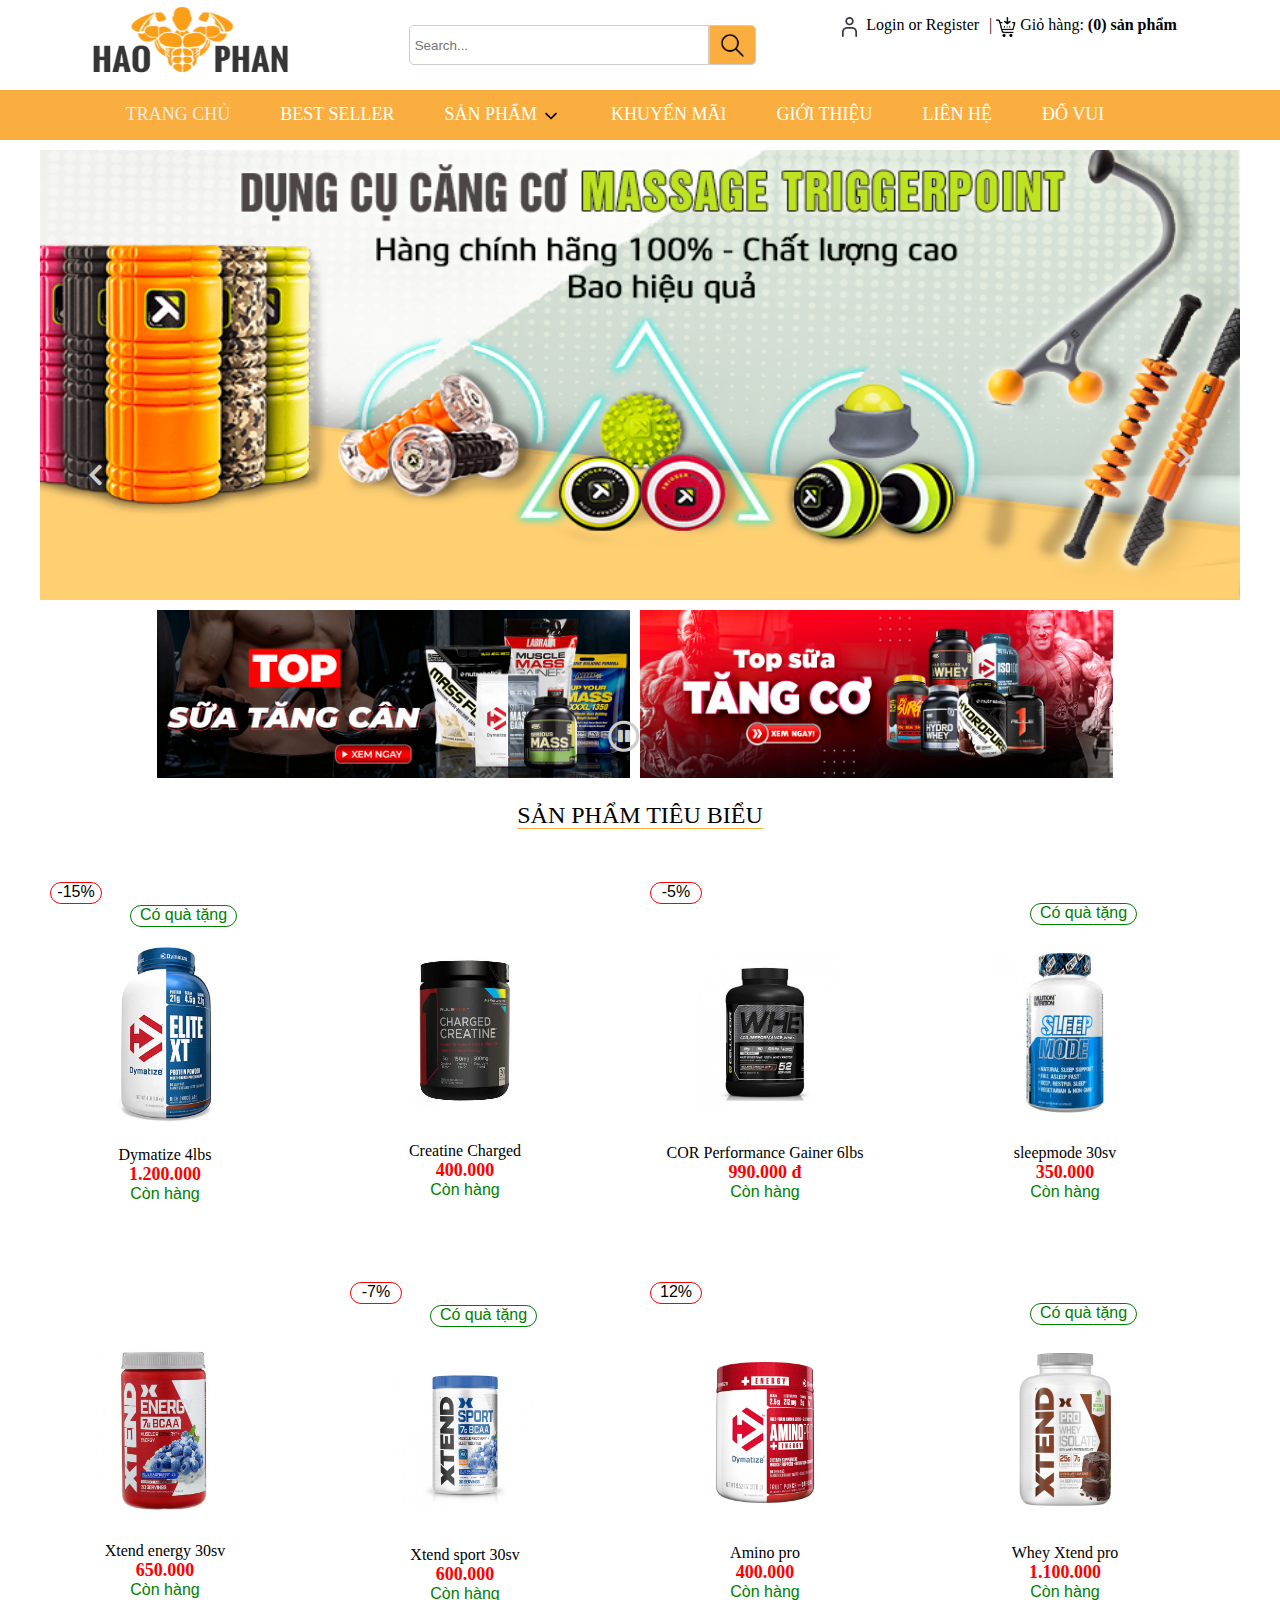
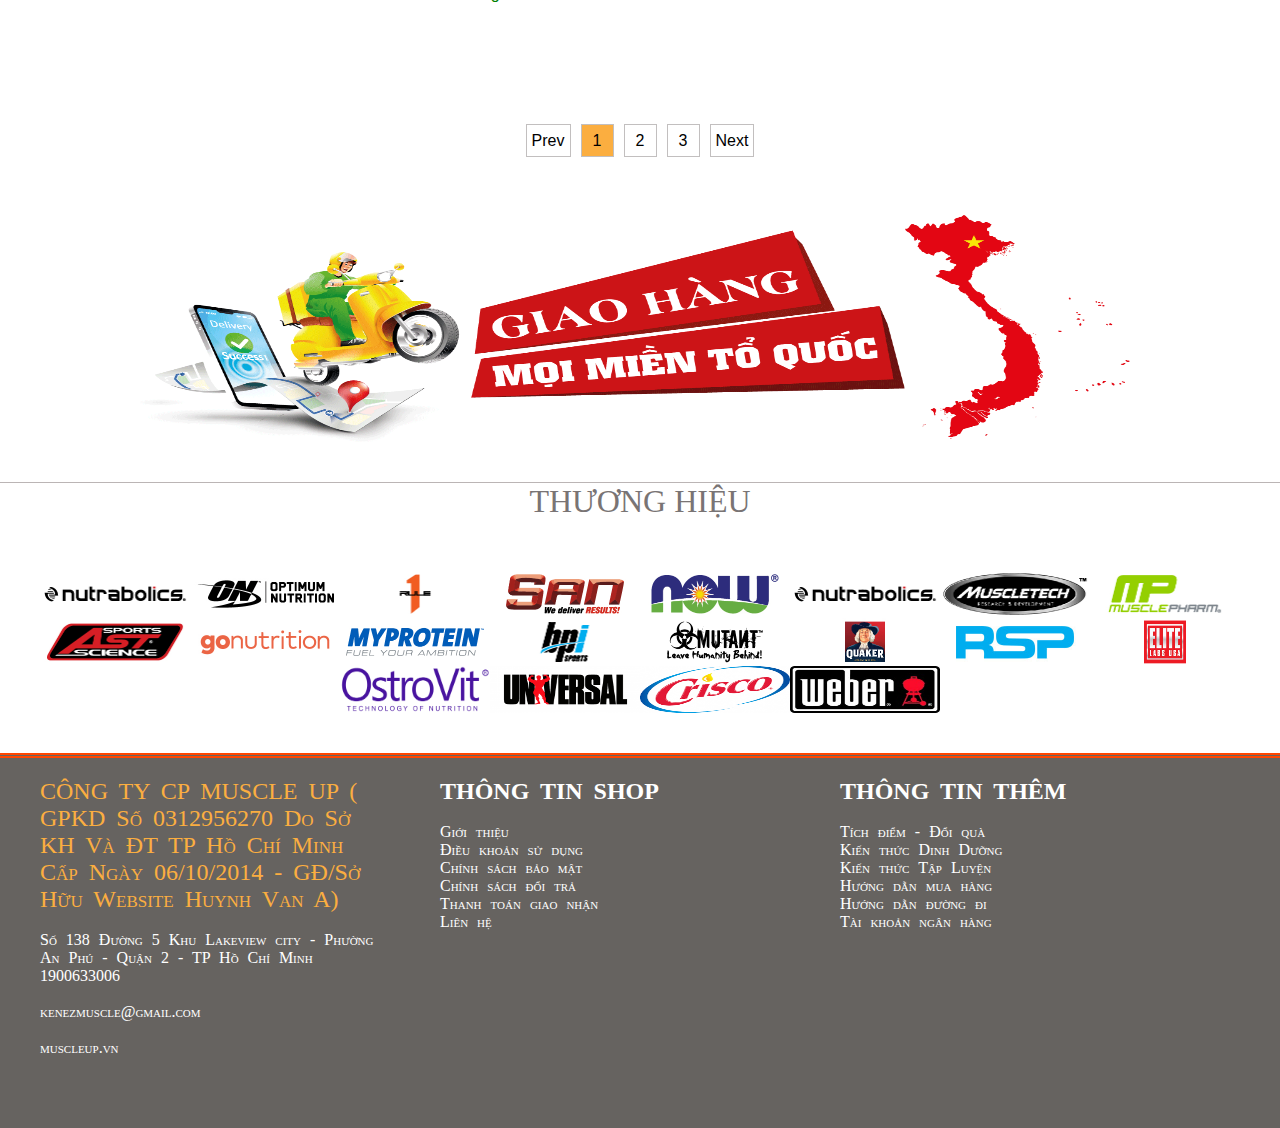
<file: index.html>
<!DOCTYPE html>
<html lang="en">

<head>
    <meta charset="UTF-8">
    <meta http-equiv="X-UA-Compatible" content="IE=edge">
    <meta name="viewport" content="width=device-width, initial-scale=1.0">
    <title>Thực phẩm bổ sung-dinh dưỡng thể hình</title>
    <link rel="stylesheet" href="css/style1.css">
    <script src="js/slideshow.js"></script>
    <script src="js/CLASSsp.js"></script>
    <script src="js/sanpham.js" defer></script>
    <script src="js/menuDOM.js" defer></script>

    <link rel="stylesheet" href="https://cdnjs.cloudflare.com/ajax/libs/font-awesome/5.15.1/css/all.min.css" />
</head>

<body onload="loading()">
    <div class="container">
        <header>
            <div>
                <img class="logoshop" src="hinhanh/logohp.png" alt=""></li>
            </div>
            <form>
                <input type="text" name="search" placeholder="Search...">
                <a class="icons" href="#"><img src="hinhanh/search.png" alt=""></a>
            </form>

            <div class="gh">
                <img src="hinhanh/icon1.png" alt="">
                <a href="#" onclick="motab()">Login or Register</a>|
                <img src="hinhanh/icon2.png" alt="">
                <a href="giohang.html"> Giỏ hàng: <strong>(0) sản phẩm</strong></a>
                <div style="margin-top: 10px;font-weight: bolder;"><span style="color: red;font-family:cursive; "
                        id="time"></span> <span style="margin-left: 5px; color: orange; font-size:x-large;"
                        id="timeimg"> </span> </div>
            </div>
            <script>
                function motab() {
                    window.open("dangki.html");
                }
            </script>
        </header>
        <nav>

            <div class="tt1">
                <ul>
                    <li><a href="index.html" style="color:rgb(238, 236, 236);">TRANG CHỦ</a></li>
                    <li><a href="bestseller.html">BEST SELLER</a></li>

                    <li>
                        <a href="#" style="padding-bottom: 15px;">SẢN PHẨM</a>
                        <img class="icon4" src="hinhanh/icon4.png" alt="">
                        <ul class="menucon">

                        </ul>
                    </li>

                    <li><a href="khuyenmai.html">KHUYẾN MÃI</a></li>
                    <li><a href="#">GIỚI THIỆU</a></li>
                    <li><a href="#">LIÊN HỆ</a></li>
                    <li><a href="dovui.html">ĐỐ VUI</a></li>

                </ul>
            </div>
        </nav>
        <div class="box_center">

            <!-- tạo div mới để button, thay đổi possition -->
            <div class="boxbn">
                <img style="width: 1200px; height: 450px;" id="img" onclick="changeImage()" src="hinhanh/banner0.jpg"
                    alt="">
            </div>
            <div class="boxic">

                <i id="iconl" onclick="imgPrev()" class="fas fa-chevron-left"></i>
                <i id="iconr" onclick="imgNext()" class="fas fa-chevron-right"></i>
                <i id="stop" class="far fa-pause-circle" onclick="stop()"></i>

            </div>
            <div class="bannercon">
                <a href="#"><img src="hinhanh/bannercon1.jpg" alt=""></a>
                <a href="#"><img src="hinhanh/bannercon2.png" alt=""></a>
            </div>

            <div class="spbc" style="margin-bottom: 50px;">
                <span>SẢN PHẨM TIÊU BIỂU</span>
               
            </div>

        </div>

        <div class="box_center2">


        </div>

        <div class="next">
            <button><a class="subnext" href="#">Prev</a></button>
            <button style="background-color: #fbae40;"><a class="subnext" href="#">1</a></button>
            <button><a class="subnext" href="#">2</a></button>
            <button><a class="subnext" href="#">3</a></button>
            <button><a class="subnext" href="#">Next</a></button>

        </div>


        <div class="bannergiaohang">
            <img src="hinhanh/banner-ship-16-05.png" alt=""></a>
        </div>


        <div class="thuonghieu" style="text-align: center; border-top: 1px solid rgb(187, 181, 181);">THƯƠNG HIỆU
        </div>
        <div class="box_center3">
            <img src="hinhanh/nutrabolics.jpg" alt="">
            <img src="hinhanh/optimum-nutrition.jpg" alt="">
            <img src="hinhanh/rule1-protein.jpg" alt="">
            <img src="hinhanh/san-nutrition-usa.jpg" alt="">
            <img src="hinhanh/now-sports.jpg" alt="">
            <img src="hinhanh/nutrabolics.jpg" alt="">
            <img src="hinhanh/muscletech.jpg" alt="">
            <img src="hinhanh/muscle-pharm.jpg" alt="">
            <img src="hinhanh/ast-sports.jpg" alt="">
            <img src="hinhanh/go-nutrition.jpg" alt="">
            <img src="hinhanh/myprotein.jpg" alt="">
            <img src="hinhanh/bpi-sports.jpg" alt="">
            <img src="hinhanh/mutant.jpg" alt="">
            <img src="hinhanh/quaker-oats.jpg" alt="">
            <img src="hinhanh/logo-rsp4.jpg" alt="">
            <img src="hinhanh/elitelabs-usa.jpg" alt="">
            <img src="hinhanh/upl_image_1602495847_image_1602495847.png" alt="">
            <img src="hinhanh/upl_image_1609904177_image_1609904177.png" alt="">
            <img src="hinhanh/upl_image_1614824479_image_1614824479.png" alt="">
            <img src="hinhanh/upl_image_1614825086_image_1614825086.jpg" alt="">

        </div>



        <footer>
            <div class="thongtin">
                <span> CÔNG TY CP MUSCLE UP ( GPKD Số 0312956270 Do Sở KH Và ĐT TP Hồ Chí Minh Cấp Ngày 06/10/2014
                    - GĐ/Sở Hữu Website Huynh Van A) </span><br><br>
                Số 138 Đường 5 Khu Lakeview city - Phường An Phú - Quận 2 - TP Hồ Chí Minh
                1900633006 <br><br>
                kenezmuscle@gmail.com <br><br>
                muscleup.vn <br>
            </div>
            <div class="gioithieu">
                <h2>THÔNG TIN SHOP</h2><br>
                Giới thiệu <br>
                Điều khoản sử dụng <br>
                Chính sách bảo mật <br>
                Chính sách đổi trả <br>
                Thanh toán giao nhận <br>
                Liên hệ
            </div>
            <div class="facebook">
                <h2>THÔNG TIN THÊM</h2><br>
                Tích điểm - Đổi quà <br>
                Kiến thức Dinh Dưỡng<br>
                Kiến thức Tập Luyện<br>
                Hướng dẫn mua hàng<br>
                Hướng dẫn đường đi<br>
                Tài khoản ngân hàng<br>
            </div>
        </footer>
    </div>

</body>

</html>
</file>
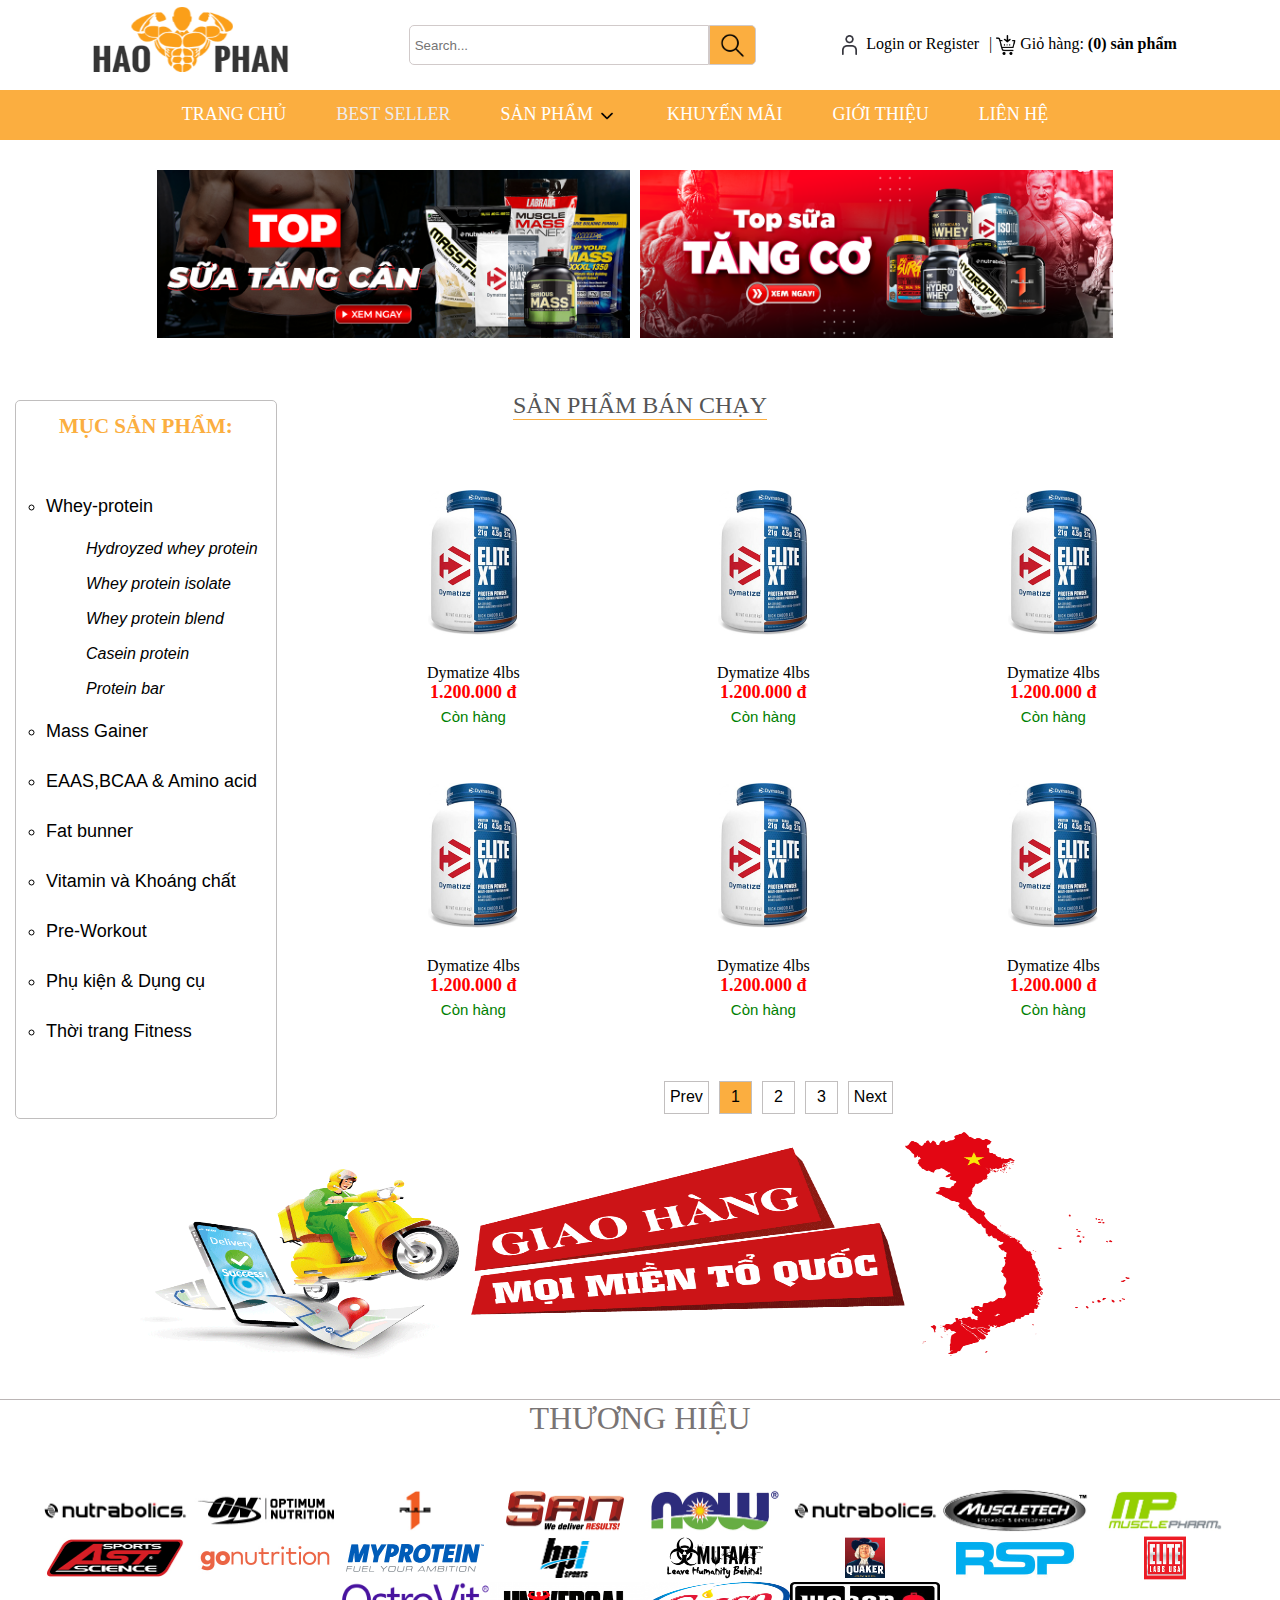
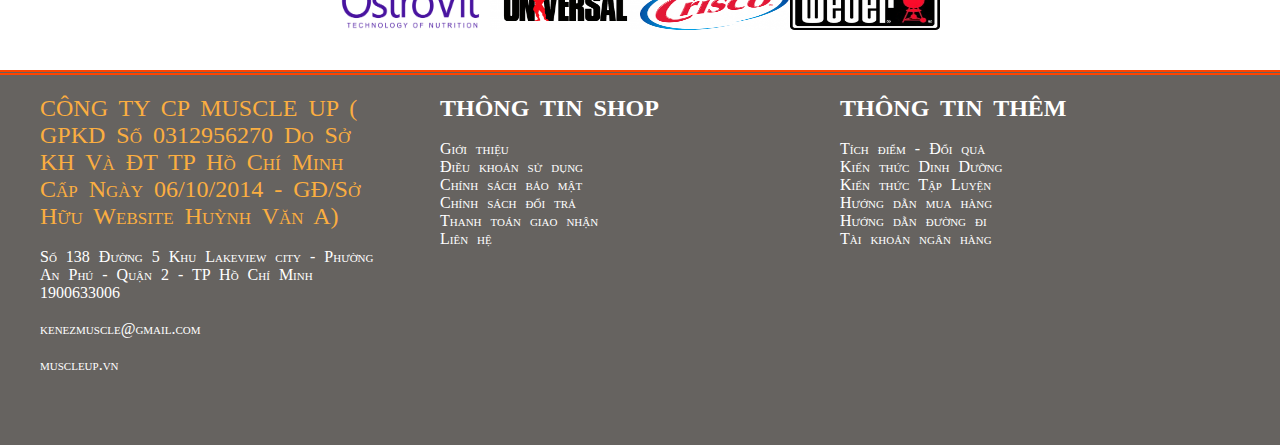
<file: bestseller.html>
<!DOCTYPE html>
<html lang="en">
<head>
    <meta charset="UTF-8">
    <meta http-equiv="X-UA-Compatible" content="IE=edge">
    <meta name="viewport" content="width=device-width, initial-scale=1.0">
    <title>Bán chạy nhất</title>
    <link rel="stylesheet" href="css/style2.css">
</head>
<body>
    <div class="container">
        <header>
            <div>
                <img class="logoshop" src="hinhanh/logohp.png" alt=""></li>
            </div>
            <form>
                <input type="text" name="search" placeholder="Search...">
                <a class="icons" href="#"><img src="hinhanh/search.png" alt=""></a>  
         </form>
            
            <div class="gh">
                <img src="hinhanh/icon1.png" alt="">
                <a href="#">Login or Register</a>| 
                <img src="hinhanh/icon2.png" alt="">
                <a href="#">  Giỏ hàng: <strong>(0) sản phẩm</strong></a>
            </div>
        
        </header>
        <nav>
            <div class="tt1">
              <ul > 
                <li><a href="index.html">TRANG CHỦ</a></li>
                <li><a href="bestseller.html " style="color:rgb(238, 236, 236);">BEST SELLER</a></li>
                
                <li>
                    <a href="#" style="padding-bottom: 15px;">SẢN PHẨM</a>
                    <img class="icon4" src="hinhanh/icon4.png" alt="">
                    <ul class="menucon">
                        <li>
                            <a class="whey" href="wheyprotein.html">Whey-protein</a>
                            <ul class="menuchau">
                                <li><a href="#"><em> Hydroyzed whey protein</em></a></li>
                                <li><a href="#"><em> Whey protein isolate</em></a></li>
                                <li><a href="#"><em> Whey protein blend</em></a></li>
                                <li><a href="#"><em> Casein protein</em></a></li>
                                <li><a href="#"><em> Protein bar</em></a></li>

                                
                            </ul>
                        </li>
                        <li><a href="mass.html">Mass Gainer</a></li>
                        <li><a href="#">EAAS, BCAAS & Amino</a></li>
                        <li><a href="#">Fat bunner</a></li>
                        <li><a href="#">Vitamin và khoáng chất </a></li>
                        <li><a href="#">Pre-Workout</a></li>
                        <li><a href="#">Phụ kiện & Dụng cụ</a></li>
                        <li><a href="#">Thời trang Fitness</a></li>
                    </ul>
                </li>
               
                <li><a href="khuyenmai.html">KHUYẾN MÃI</a></li>
                <li><a href="#">GIỚI THIỆU</a></li>
                <li><a href="#">LIÊN HỆ</a></li>
              </ul> 
            </div>
        </nav>
        <div class="box_center">  
    
            <div class="bannercon">
                <a href="#"><img src="hinhanh/bannercon1.jpg" alt=""></a>
                <a href="#"><img src="hinhanh/bannercon2.png" alt=""></a>
            </div>

            <div class="spbc">
                SẢN PHẨM BÁN CHẠY
            </div>

            </div>

            <div class="box_center2">
                <div class="box1">

                    <div class="boxsp">
                        <div class="sp">
                            <a href="#">
                            <img src="hinhanh/whey1.jpg" alt="">
                            <div class="ten">
                                Dymatize 4lbs
                            </div>
                            <div class="gia">
                                1.200.000 đ
                            </div>
                            <div style="font-family:sans-serif;font-size: 15px;margin-top: 5px;color: green;">
                                Còn hàng
                            </div>
                        </a>
                        </div>
                        <div class="sp">
                            <a href="#">
                            <img src="hinhanh/whey1.jpg" alt="">
                            <div class="ten">
                                Dymatize 4lbs
                            </div>
                            <div class="gia">
                                1.200.000 đ
                            </div>
                            <div style="font-family:sans-serif;font-size: 15px;margin-top: 5px;color: green;">
                                Còn hàng
                            </div>
                        </a>
                        </div>
                        <div class="sp">
                            <a href="#">
                            <img src="hinhanh/whey1.jpg" alt="">
                            <div class="ten">
                                Dymatize 4lbs
                            </div>
                            <div class="gia">
                                1.200.000 đ
                            </div>
                            <div style="font-family:sans-serif;font-size: 15px;margin-top: 5px;color: green;">
                                Còn hàng
                            </div>
                        </a>
                        </div>
                        <div class="sp">
                            <a href="#">
                            <img src="hinhanh/whey1.jpg" alt="">
                            <div class="ten">
                                Dymatize 4lbs
                            </div>
                            <div class="gia">
                                1.200.000 đ
                            </div>
                            <div style="font-family:sans-serif;font-size: 15px;margin-top: 5px;color: green;">
                                Còn hàng
                            </div>
                        </a>
                        </div>

                        <div class="sp">
                            <a href="#">
                            <img src="hinhanh/whey1.jpg" alt="">
                            <div class="ten">
                                Dymatize 4lbs
                            </div>
                            <div class="gia">
                                1.200.000 đ
                            </div>
                            <div style="font-family:sans-serif;font-size: 15px;margin-top: 5px;color: green;">
                                Còn hàng
                            </div>
                        </a>
                        </div>

                        <div class="sp">
                            <a href="#">
                            <img src="hinhanh/whey1.jpg" alt="">
                            <div class="ten">
                                Dymatize 4lbs
                            </div>
                            <div class="gia">
                                1.200.000 đ
                            </div>
                            <div style="font-family:sans-serif;font-size: 15px;margin-top: 5px;color: green;">
                                Còn hàng
                            </div>
                        </a>
                        </div>
                        <div class="next">
                            <button><a class="subnext" href="#">Prev</a></button>
                            <button style="background-color: #fbae40;"><a class="subnext"  href="#">1</a></button>
                            <button><a class="subnext"  href="#">2</a></button>
                            <button><a class="subnext"  href="#">3</a></button>
                            <button><a class="subnext"  href="#">Next</a></button>
                            
                        </div>
                
            

                    </div>

                </div>

                <div class="box2">
                    <ul>
                        <div style="font-size:21px; margin-bottom: 30px; color: #fbae40;text-align: center;"><strong> MỤC SẢN PHẨM:</strong></div>
                        <a href="wheyprotein.html"><li> Whey-protein</li>
                            <ul class="menuchaubox2">
                                <li><a href="#"><em> Hydroyzed whey protein</em></a></li>
                                <li><a href="#"><em> Whey protein isolate</em></a></li>
                                <li><a href="#"><em> Whey protein blend</em></a></li>
                                <li><a href="#"><em> Casein protein</em></a></li>
                                <li><a href="#"><em> Protein bar</em></a></li>

                                
                            </ul>
                        </a>
                        <a href="mass.html"><li>Mass Gainer</li></a>
                        <a href="#"><li>EAAS,BCAA & Amino acid</li></a>
                        <a href="#"><li>Fat bunner</li></a>
                        <a href="#"><li>Vitamin và Khoáng chất</li></a>
                        <a href="#"><li>Pre-Workout</li></a>
                        <a href="#"><li>Phụ kiện & Dụng cụ</li></a>
                        <a href="#"><li>Thời trang Fitness</li></a>

                        
                    </ul>

                </div>

            </div>


           

        <div class="bannergiaohang">
            <img src="hinhanh/banner-ship-16-05.png" alt=""></a>  
        </div>

        
        <div class="thuonghieu" style="text-align: center; border-top: 1px solid rgb(187, 181, 181);">THƯƠNG HIỆU</div>
        <div class="box_center3">
            <img src="hinhanh/nutrabolics.jpg" alt="">
            <img src="hinhanh/optimum-nutrition.jpg" alt="">
            <img src="hinhanh/rule1-protein.jpg" alt="">
            <img src="hinhanh/san-nutrition-usa.jpg" alt="">
            <img src="hinhanh/now-sports.jpg" alt="">
            <img src="hinhanh/nutrabolics.jpg" alt="">
            <img src="hinhanh/muscletech.jpg" alt="">
            <img src="hinhanh/muscle-pharm.jpg" alt="">
            <img src="hinhanh/ast-sports.jpg" alt="">
            <img src="hinhanh/go-nutrition.jpg" alt="">
            <img src="hinhanh/myprotein.jpg" alt="">
            <img src="hinhanh/bpi-sports.jpg" alt="">
            <img src="hinhanh/mutant.jpg" alt="">
            <img src="hinhanh/quaker-oats.jpg" alt="">
            <img src="hinhanh/logo-rsp4.jpg" alt="">
            <img src="hinhanh/elitelabs-usa.jpg" alt="">
            <img src="hinhanh/upl_image_1602495847_image_1602495847.png" alt="">
            <img src="hinhanh/upl_image_1609904177_image_1609904177.png" alt="">
            <img src="hinhanh/upl_image_1614824479_image_1614824479.png" alt="">
            <img src="hinhanh/upl_image_1614825086_image_1614825086.jpg" alt="">

        </div>


       
        <footer>
             <div class="thongtin">
                <span> CÔNG TY CP MUSCLE UP ( GPKD Số 0312956270 Do Sở KH Và ĐT TP Hồ Chí Minh Cấp Ngày 06/10/2014
                 - GĐ/Sở Hữu Website Huỳnh Văn A) </span><br><br>
                 Số 138 Đường 5 Khu Lakeview city - Phường An Phú - Quận 2 - TP Hồ Chí Minh
                 1900633006 <br><br>
                 kenezmuscle@gmail.com <br><br>
                 muscleup.vn <br>
             </div>
             <div class="gioithieu">
                <h2>THÔNG TIN SHOP</h2><br>
                Giới thiệu <br>
                Điều khoản sử dụng <br>
                Chính sách bảo mật <br>
                Chính sách đổi trả <br>
                Thanh toán giao nhận <br>
                Liên hệ
             </div>
             <div class="facebook">
                <h2>THÔNG TIN THÊM</h2><br>
                Tích điểm - Đổi quà <br>
                Kiến thức Dinh Dưỡng<br>
                Kiến thức Tập Luyện<br>
                Hướng dẫn mua hàng<br>
                Hướng dẫn đường đi<br>
                Tài khoản ngân hàng<br>
             </div>
        </footer>
    </div>
</body>
</html>
</file>
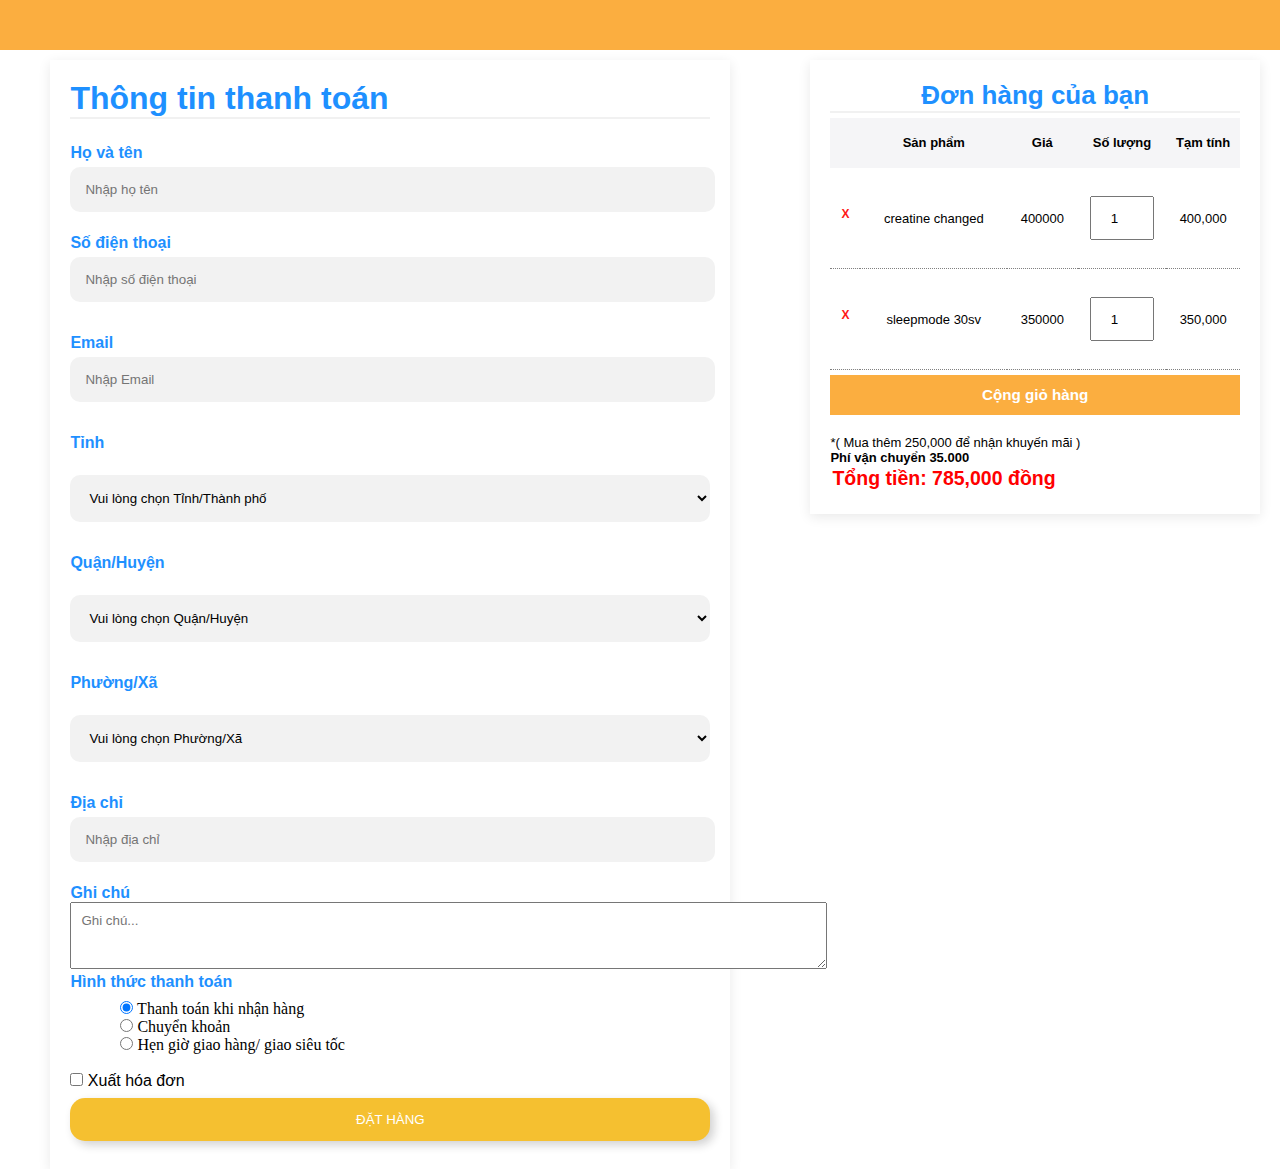
<file: CHECKOUT.html>
<!DOCTYPE html>
<html lang="en">

<head>
    <meta charset="UTF-8">
    <meta http-equiv="X-UA-Compatible" content="IE=edge">
    <meta name="viewport" content="width=device-width, initial-scale=1.0">
    <title>Thực phẩm bổ sung-dinh dưỡng thể hình</title>
    <link rel="stylesheet" href="css/CHECKOUT.css">
    <script src="js/checkout.js" defer></script>


</head>

<body onload="thanhtien()">


    <nav>
        <div class="tt1"></div>
    </nav>
    <div class="box_center">


        <div id="trangcart">
            <table id="giohang" style="border-collapse: collapse;">
                <h1 style="text-align: center;border-bottom: 2px solid #f1f1f1; margin-bottom: 5px; ">Đơn hàng của bạn
                </h1>

                <tr>
                    <th style="width: 20px;"></th>
                    <th style="width: 700px;">Sản phẩm</th>
                    <th style="width: 200px;">Giá</th>
                    <th style="width: 200px;">Số lượng</th>
                    <th style="width: 200px;">Tạm tính</th>
                </tr>

                <tr class="tt">
                    <td><button onclick="xoa(this)" class="deleteButton">X</button></td>
                    <td> <span>creatine changed</span> </td>
                    <td> 400000</td>
                    <td><input class="sl" type="number" min="1" max="10" value="1" onblur="thanhtien()"></td>
                    <td></td>
                </tr>
                <tr class="tt">
                    <td><button onclick="xoa(this)" class="deleteButton">X</button></td>
                    <td><span>sleepmode 30sv</span> </td>
                    <td>350000</td>
                    <td><input class="sl" type="number" min="1" max="10" value="1" onblur="thanhtien()"></td>
                    <td></td>
                </tr>
                <tr>
                    <td></td>
                    <td></td>
                    <td></td>
                    <td></td>

                </tr>
                <table>
                    <h3
                        style="width: 100%;text-align: center;height: 40px;line-height: 40px;background-color: #fbae40; color: white;margin-bottom: 20px;margin-top: 5px;">
                        Cộng giỏ hàng</h3>
                    <tr>
                        <td>
                            <h2 style="color: red;">Tổng tiền: <span id="tongtien">0</span> đồng</h2>
                        </td>
                    </tr>

                    <tr>
                        <span id="km2"></span>
                        <span id="km">
                            <h4>Khuyến mãi:</h4>
                            <input onclick="thanhtien()" id="kmcheck1" style="margin-left: 30px;" type="radio"
                                name="khuyenmai" checked>Miễn phí vận
                            chuyển <br>
                            <input onclick="thanhtien()" id="kmcheck" style="margin-left: 30px;" type="radio"
                                name="khuyenmai">Tặng shaker 700ml
                        </span>
                    </tr>

                </table>

            </table>


        </div>


        <div id="thongtinthanhtoan">
            <form action="xuly.php" method="GET">
                <div class="container">
                    <h1>Thông tin thanh toán</h1>

                    <hr>

                    <label for="email"><b>Họ và tên</b></label>
                    <input type="text" placeholder="Nhập họ tên" name="hoten" id="hoten" required>

                    <label for="email"><b>Số điện thoại</b></label>
                    <input type="text" placeholder="Nhập số điện thoại" id="sdt" required onblur="checkphone()">
                    <div style="margin-bottom: 10px; font-size: small;color: red;margin-left: 5px;" id="trave1"></div>

                    <label for="email"><b>Email</b></label>
                    <input type="text" placeholder="Nhập Email" id="email" required onblur="checkemail()">
                    <div style="margin-bottom: 10px;font-size: small;color: red; margin-left: 5px;" id="trave2"></div>

                    <label for=""><b>Tỉnh</b></label> <br> <br>
                    <select name="" id="tinh" required>
                        <option value="">Vui lòng chọn Tỉnh/Thành phố</option>
                        <option value="1">TP HCM</option>
                        <option value="2">Hà Nội</option>
                    </select>
                    <div style="margin-bottom: 10px;font-size: small;color: red; margin-left: 5px;" id="trave3"></div>


                    <label for=""><b>Quận/Huyện</b></label> <br> <br>
                    <select name="" id="quan" required>
                        <option value="" >Vui lòng chọn Quận/Huyện</option>
                        <option value="1">Quận Bình Thạnh</option>
                        <option value="2">Quận 1</option>
                    </select>
                    <div style="margin-bottom: 10px;font-size: small;color: red; margin-left: 5px;" id="trave4"></div>

                    <label for=""><b>Phường/Xã</b></label> <br> <br>
                    <select name="" id="xa" required>
                        <option value="">Vui lòng chọn Phường/Xã</option>
                        <option value="1">Xã Tân Thuận</option>
                        <option value="2">Xã Tân Tiến</option>
                    </select>
                    <div style="margin-bottom: 10px;font-size: small;color: red; margin-left: 5px;" id="trave5"></div>



                    <label for="email"><b>Địa chỉ</b></label>
                    <input type="text" placeholder="Nhập địa chỉ" name="diachi" required>

                    <label for=""><b>Ghi chú</b></label>
                    <textarea name="ghichu" id="" cols="90" rows="3" placeholder="Ghi chú..."
                        style="padding: 10px;font-family: sans-serif;"></textarea>

                    <label for="email"><b>Hình thức thanh toán</b></label> <br>
                    <div style="margin-left: 50px; font-family:serif;">
                        <input style="margin-top: 10px;" type="radio" name="gioitinh" checked> Thanh toán khi nhận hàng
                        <br>
                        <input type="radio" name="gioitinh"> Chuyển khoản <br>
                        <input type="radio" name="gioitinh"> Hẹn giờ giao hàng/ giao siêu tốc <br> <br>
                    </div>

                    <input type="checkbox" id="radioxuathoadon" onclick="checkxuat()"> Xuất hóa đơn
                    <div id="xuathoadon">
                        <div class="xuathoadon">Quý khách cần xuất hóa đơn vui lòng nhập thông tin dưới đây</div>
                        <input type="text" placeholder="Nhập thông tin người nhận hóa đơn" id="ttnn" >
                        
                        <input type="text" placeholder="Nhập tên công ty" id="ttct" >
                        <textarea style="padding: 5px; font-family: sans-serif;" name="" id="" cols="95" rows="4"
                            placeholder="Nhập địa chỉ công ty bao gồm tỉnh/tp, quận, huyện"></textarea>
                    </div>
                    <div class="clearfix">
                        <button type="submit" id="but" class="signupbtn">ĐẶT HÀNG</button>
                    </div>
                </div>

            </form>

        </div>

    </div>
</body>

</html>
</file>
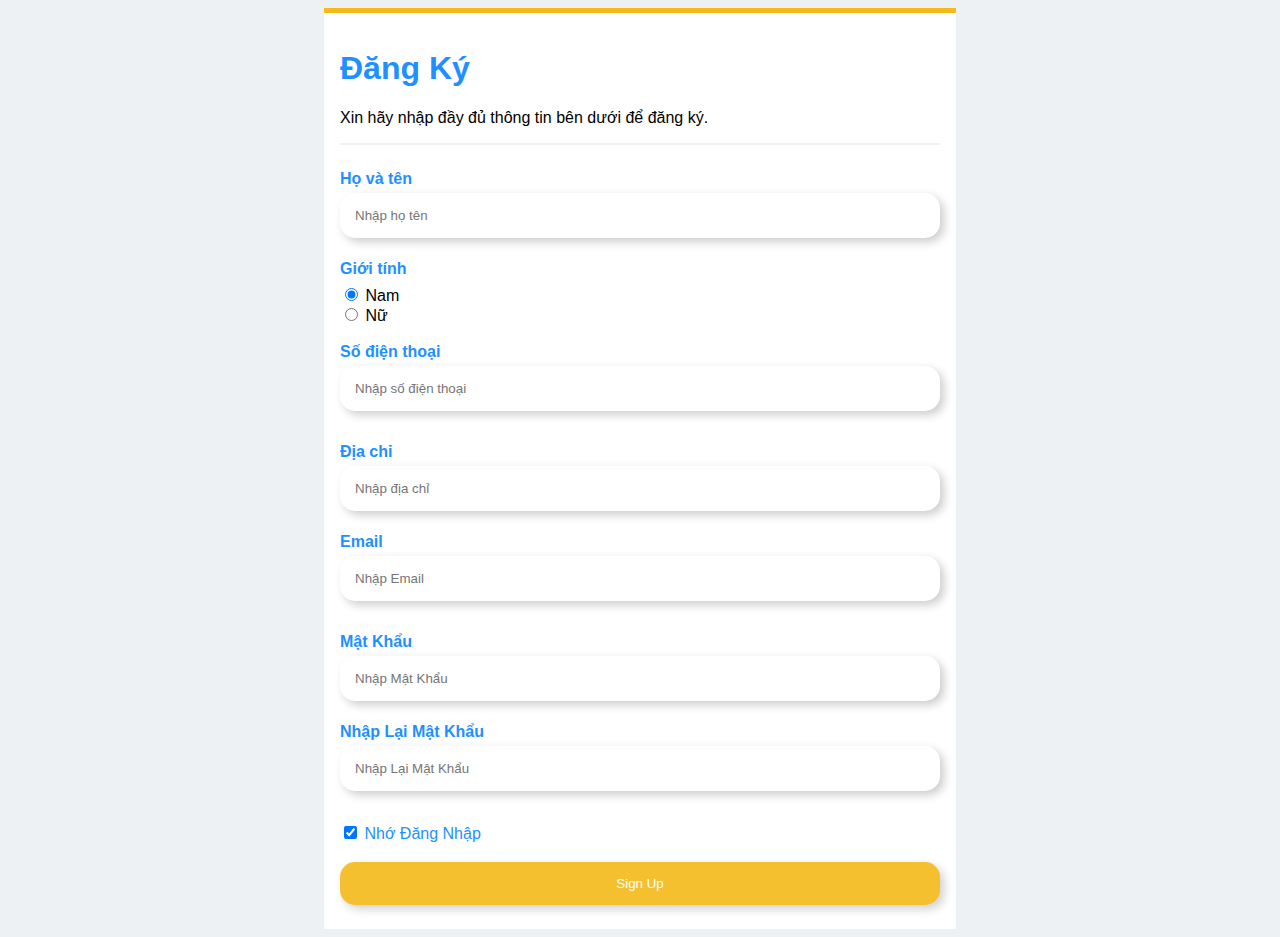
<file: dangki.html>
<!DOCTYPE html>
<html lang="en">

<head>
  <meta charset="UTF-8">
  <meta http-equiv="X-UA-Compatible" content="IE=edge">
  <meta name="viewport" content="width=device-width, initial-scale=1.0">
  <title>Đăng ký</title>
  <link rel="stylesheet" href="css/dangki.css">
</head>

<body>
  <form action="">
    <div class="container">
      <h1>Đăng Ký</h1>
      <p>Xin hãy nhập đầy đủ thông tin bên dưới để đăng ký.</p>
      <hr>

      <label for="email"><b>Họ và tên</b></label>
      <input type="text" placeholder="Nhập họ tên" name="hoten" required>

      <label for="email"><b>Giới tính</b></label> <br>
      <input style="margin-top: 10px;" type="radio" name="gioitinh" checked> Nam <br>
      <input type="radio" name="gioitinh"> Nữ <br> <br>


      <label for="email"><b>Số điện thoại</b></label>
      <input type="text" placeholder="Nhập số điện thoại" id="sdt" required onblur="checkphone()">
      <div style="margin-bottom: 10px; font-size: small;color: red;margin-left: 5px;" id="trave1"></div>

      <label for="email"><b>Địa chỉ</b></label>
      <input type="text" placeholder="Nhập địa chỉ" name="diachi" required>

      <label for="email"><b>Email</b></label>
      <input type="text" placeholder="Nhập Email" id="email" required onblur="checkemail()">
      <div style="margin-bottom: 10px;font-size: small;color: red; margin-left: 5px;" id="trave2"></div>


      <label for="psw"><b>Mật Khẩu</b></label>
      <input type="password" placeholder="Nhập Mật Khẩu" id="psw" required>

      <label for="psw-repeat"><b>Nhập Lại Mật Khẩu</b></label>
      <input type="password" placeholder="Nhập Lại Mật Khẩu" id="psw-repeat" required onblur="checkpass()">
      <div style="margin-bottom: 10px;font-size: small;color: red; margin-left: 5px;" id="trave3"></div>


      <label>
        <input type="checkbox" checked="checked" name="remember" style="margin-bottom:15px"> Nhớ Đăng Nhập
      </label>

      <div class="clearfix">
        <button type="submit" id="but" class="signupbtn" onclick="checkpass()">Sign Up</button>
      </div>
    </div>
    <script>
     
      function checkemail() {
        // check định dạng email
        var email = document.getElementById("email");
        var reg = /^\w+@\w+\.com/
        if (email.value.match(reg)) {
          email.style.border = "none";
          document.getElementById("trave2").innerHTML = "";
        } else {
          document.getElementById("trave2").innerHTML = ("Vui lòng nhập đúng định dạng email");
          email.focus();
          email.style.border = "1px solid red";
          return false;
        }
      }
      function checkphone() {
        //check sdt
        var phonepatten = /^\(?([0-9]{3})\)?[-. ]?([0-9]{3})[-. ]?([0-9]{4})$/;
        var phonenum = document.getElementById("sdt");
        if (sdt.value.match(phonepatten)) {
          phonenum.style.border = "none";
          document.getElementById("trave1").innerHTML = "";
        } else {
          document.getElementById("trave1").innerHTML = ("Vui lòng nhập đúng định dạng số điện thoại");
          phonenum.focus();
          phonenum.style.border = "1px solid red";
          return false;
        }
      }


      function checkpass() {
        //so sánh 2 mật khẩu
        var pass = document.getElementById("psw");
        var repass = document.getElementById("psw-repeat");
        if (pass.value == repass.value) {
          document.getElementById("trave3").innerHTML = "";
          document.getElementById("but").disabled = false;
          pass.style.border = "none";
          repass.style.border = "none";
        } else {
          document.getElementById("trave3").innerHTML = "Mật khẩu không chính xác";
          pass.style.border = "1px solid red";
          repass.style.border = "1px solid red";
          document.getElementById("but").disabled = true;
          return false;
        }
      }
    </script>
  </form>
</body>

</html>
</file>
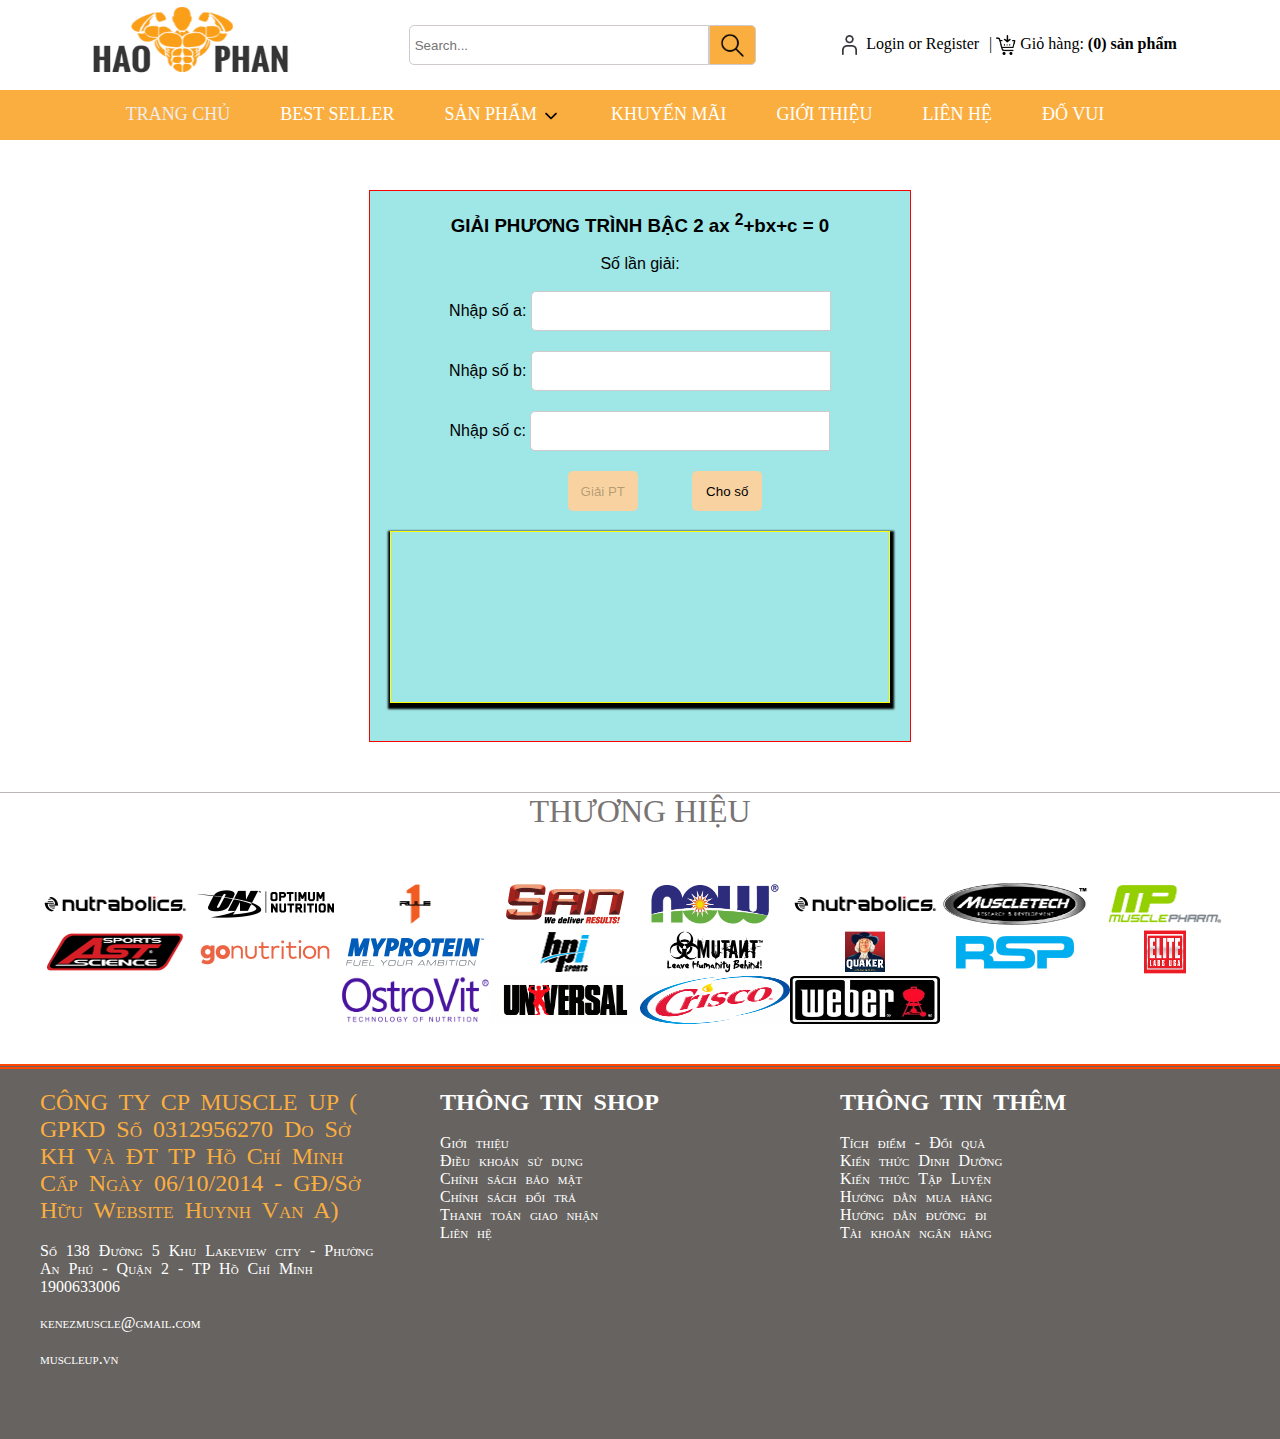
<file: dovui.html>
<!DOCTYPE html>
<html lang="en">

<head>
    <meta charset="UTF-8">
    <meta http-equiv="X-UA-Compatible" content="IE=edge">
    <meta name="viewport" content="width=device-width, initial-scale=1.0">
    <title>Thực phẩm bổ sung-dinh dưỡng thể hình</title>
    <link rel="stylesheet" href="css/dovui.css">
</head>

<body onload="loading()">
    <div class="container">
        <header>
            <div>
                <img class="logoshop" src="hinhanh/logohp.png" alt=""></li>
            </div>
            <form>
                <input type="text" name="search" placeholder="Search...">
                <a class="icons" href="#"><img src="hinhanh/search.png" alt=""></a>
            </form>

            <div class="gh">
                <img src="hinhanh/icon1.png" alt="">
                <a href="#">Login or Register</a>|
                <img src="hinhanh/icon2.png" alt="">
                <a href="#"> Giỏ hàng: <strong>(0) sản phẩm</strong></a>
            </div>

        </header>
        <nav>
            <div class="tt1">
                <ul>
                    <li><a href="index.html" style="color:rgb(238, 236, 236);">TRANG CHỦ</a></li>
                    <li><a href="bestseller.html">BEST SELLER</a></li>

                    <li>
                        <a href="#" style="padding-bottom: 15px;">SẢN PHẨM</a>
                        <img class="icon4" src="hinhanh/icon4.png" alt="">
                        <ul class="menucon">
                            <li>
                                <a class="whey" href="wheyprotein.html">Whey-protein</a>
                                <ul class="menuchau">
                                    <li><a href="#"><em> Hydroyzed whey protein</em></a></li>
                                    <li><a href="#"><em> Whey protein isolate</em></a></li>
                                    <li><a href="#"><em> Whey protein blend</em></a></li>
                                    <li><a href="#"><em> Casein protein</em></a></li>
                                    <li><a href="#"><em> Protein bar</em></a></li>
                                </ul>
                            </li>
                            <li><a href="mass.html">Mass Gainer</a></li>
                            <li><a href="#">EAAS, BCAAS & Amino</a></li>
                            <li><a href="#">Fat bunner</a></li>
                            <li><a href="#">Vitamin và khoáng chất </a></li>
                            <li><a href="#">Pre-Workout</a></li>
                            <li><a href="#">Phụ kiện & Dụng cụ</a></li>
                            <li><a href="#">Thời trang Fitness</a></li>
                        </ul>
                    </li>

                    <li><a href="khuyenmai.html">KHUYẾN MÃI</a></li>
                    <li><a href="#">GIỚI THIỆU</a></li>
                    <li><a href="#">LIÊN HỆ</a></li>
                    <li><a href="dovui.html">ĐỐ VUI</a></li>

                </ul>
            </div>
        </nav>
        <!-- <div class="box_center">

            <img style="width: 1200px; height: 450px;" id="img" onclick="changeImage()" src="hinhanh/banner4.png"
                alt="">
            <script>
                var index = 1;
                changeImage = function () {
                    var imgs = ["hinhanh/banner5.jpg", "hinhanh/banner6.jpg", "hinhanh/banner4.png"];
                    document.getElementById('img').src = imgs[index];
                    index++;
                    if (index == 3) {
                        index = 0;
                    }
                }
                setInterval(changeImage, 3000);
            </script>

        </div> -->


        <div class="box_center2">
            <div class="fom">
                <form action="">
                    <h3>GIẢI PHƯƠNG TRÌNH BẬC 2 ax <sup>2</sup>+bx+c = 0</h3> <br>
                    <div id="solangiai">
                        Số lần giải:
                    </div> <br>

                    <div>
                        <form action="" >
                            <label for="">Nhập số a: </label>
                            <input id="soa" type="text" autocomplete="off"> <br>
                            <label for="">Nhập số b: </label>
                            <input id="sob" type="text" autocomplete="off"> <br>
                            <label for="">Nhập số c: </label>
                            <input id="soc" type="text" autocomplete="off"> <br>
                            <button type="button" id="button" onclick="ptb2.giaipt()">Giải PT</button>
                            <button type="button" onclick="choso()">Cho số</button>
                            <div id="ketqua">
                        </form>
                    </div> <br>

                    <div id="time"></div>



            </div>
            </form>
        </div>
        <script>
            var tg=function thoigian(){
            var today = new Date();
            var d = today.getDate();
            var m = today.getMonth();
            var y = today.getFullYear();
            var h = today.getHours();
            var m = today.getMinutes();
            var s = today.getSeconds();
            document.getElementById("time").innerHTML = "Bay giờ là " + d + "/" + m + "/" + y + " " + h + ":" + m + ":" + s;
            }
            setInterval(tg,1000);

            // số lần giải
            function solangiai() {
                var slx = sessionStorage.getItem("solanxem");
                if (slx == null)
                    slx = 0;
                slx++;
                sessionStorage.setItem("solanxem", slx);
                document.getElementById("solangiai").innerHTML = ("Số lần giải: " + (slx - 1) + " lần<br>")
            }
            // giải phương trình.

            var ptb2 = new Object();
            ptb2.giaipt = function () {
                ptb2.a = document.getElementById("soa").cloneNode().value;
                ptb2.b = document.getElementById("sob").cloneNode().value;
                ptb2.c = document.getElementById("soc").cloneNode().value;
                if(isNaN(ptb2.a)||isNaN(ptb2.b)||isNaN(ptb2.c)){
                    alert("a,b,c phải là số");
                    location.reload();
                }
                var dental = Math.pow(ptb2.b, 2) - 4 * ptb2.a * ptb2.c;
                if (dental < 0) {
                    document.getElementById("ketqua").innerHTML = "Phương trình: " + ptb2.a + "x" + "<sup>2</sup> +" + ptb2.b + "x +" + ptb2.c + "=0 <br> Vô nghiệm";
                } else if (dental == 0) {
                    var x0 = -ptb2.b / (2 * ptb2.a);
                    document.getElementById("ketqua").innerHTML = "Phương trình: " + ptb2.a + "x" + "<sup>2</sup> +" + ptb2.b + "x +" + ptb2.c + "= 0<br> Có nghiệm kép: x1=x2= " + x0;
                } else {
                    var x1 = (-ptb2.b + Math.sqrt(dental)) / (2 * ptb2.a);
                    var x2 = (-ptb2.b - Math.sqrt(dental)) / (2 * ptb2.a);
                    document.getElementById("ketqua").innerHTML = "Phương trình: " + ptb2.a + "x" + "<sup>2</sup> +" + ptb2.b + "x +" + ptb2.c + "= 0<br> Có 2 nghiệp phân biệt: <br> x1= " + x1 + "<br>x2= " + x2;
                }
                solangiai();
            }

            function loading() {
                document.getElementById("button").disabled = true;
            }

            function choso() {
                document.getElementById("button").disabled = false;

                var x = Math.round(Math.random() * 100);
                document.getElementById("soa").value = x;
                var y = Math.round(Math.random() * 100);
                document.getElementById("sob").value = y;
                var z = Math.round(Math.random() * 100);
                document.getElementById("soc").value = z;
            }


        </script>
    </div>

    <div class="thuonghieu" style="text-align: center; border-top: 1px solid rgb(187, 181, 181);">THƯƠNG HIỆU</div>
    <div class="box_center3">
        <img src="hinhanh/nutrabolics.jpg" alt="">
        <img src="hinhanh/optimum-nutrition.jpg" alt="">
        <img src="hinhanh/rule1-protein.jpg" alt="">
        <img src="hinhanh/san-nutrition-usa.jpg" alt="">
        <img src="hinhanh/now-sports.jpg" alt="">
        <img src="hinhanh/nutrabolics.jpg" alt="">
        <img src="hinhanh/muscletech.jpg" alt="">
        <img src="hinhanh/muscle-pharm.jpg" alt="">
        <img src="hinhanh/ast-sports.jpg" alt="">
        <img src="hinhanh/go-nutrition.jpg" alt="">
        <img src="hinhanh/myprotein.jpg" alt="">
        <img src="hinhanh/bpi-sports.jpg" alt="">
        <img src="hinhanh/mutant.jpg" alt="">
        <img src="hinhanh/quaker-oats.jpg" alt="">
        <img src="hinhanh/logo-rsp4.jpg" alt="">
        <img src="hinhanh/elitelabs-usa.jpg" alt="">
        <img src="hinhanh/upl_image_1602495847_image_1602495847.png" alt="">
        <img src="hinhanh/upl_image_1609904177_image_1609904177.png" alt="">
        <img src="hinhanh/upl_image_1614824479_image_1614824479.png" alt="">
        <img src="hinhanh/upl_image_1614825086_image_1614825086.jpg" alt="">

    </div>



    <footer>
        <div class="thongtin">
            <span> CÔNG TY CP MUSCLE UP ( GPKD Số 0312956270 Do Sở KH Và ĐT TP Hồ Chí Minh Cấp Ngày 06/10/2014
                - GĐ/Sở Hữu Website Huynh Van A) </span><br><br>
            Số 138 Đường 5 Khu Lakeview city - Phường An Phú - Quận 2 - TP Hồ Chí Minh
            1900633006 <br><br>
            kenezmuscle@gmail.com <br><br>
            muscleup.vn <br>
        </div>
        <div class="gioithieu">
            <h2>THÔNG TIN SHOP</h2><br>
            Giới thiệu <br>
            Điều khoản sử dụng <br>
            Chính sách bảo mật <br>
            Chính sách đổi trả <br>
            Thanh toán giao nhận <br>
            Liên hệ
        </div>
        <div class="facebook">
            <h2>THÔNG TIN THÊM</h2><br>
            Tích điểm - Đổi quà <br>
            Kiến thức Dinh Dưỡng<br>
            Kiến thức Tập Luyện<br>
            Hướng dẫn mua hàng<br>
            Hướng dẫn đường đi<br>
            Tài khoản ngân hàng<br>
        </div>
    </footer>
    </div>
</body>

</html>
</file>
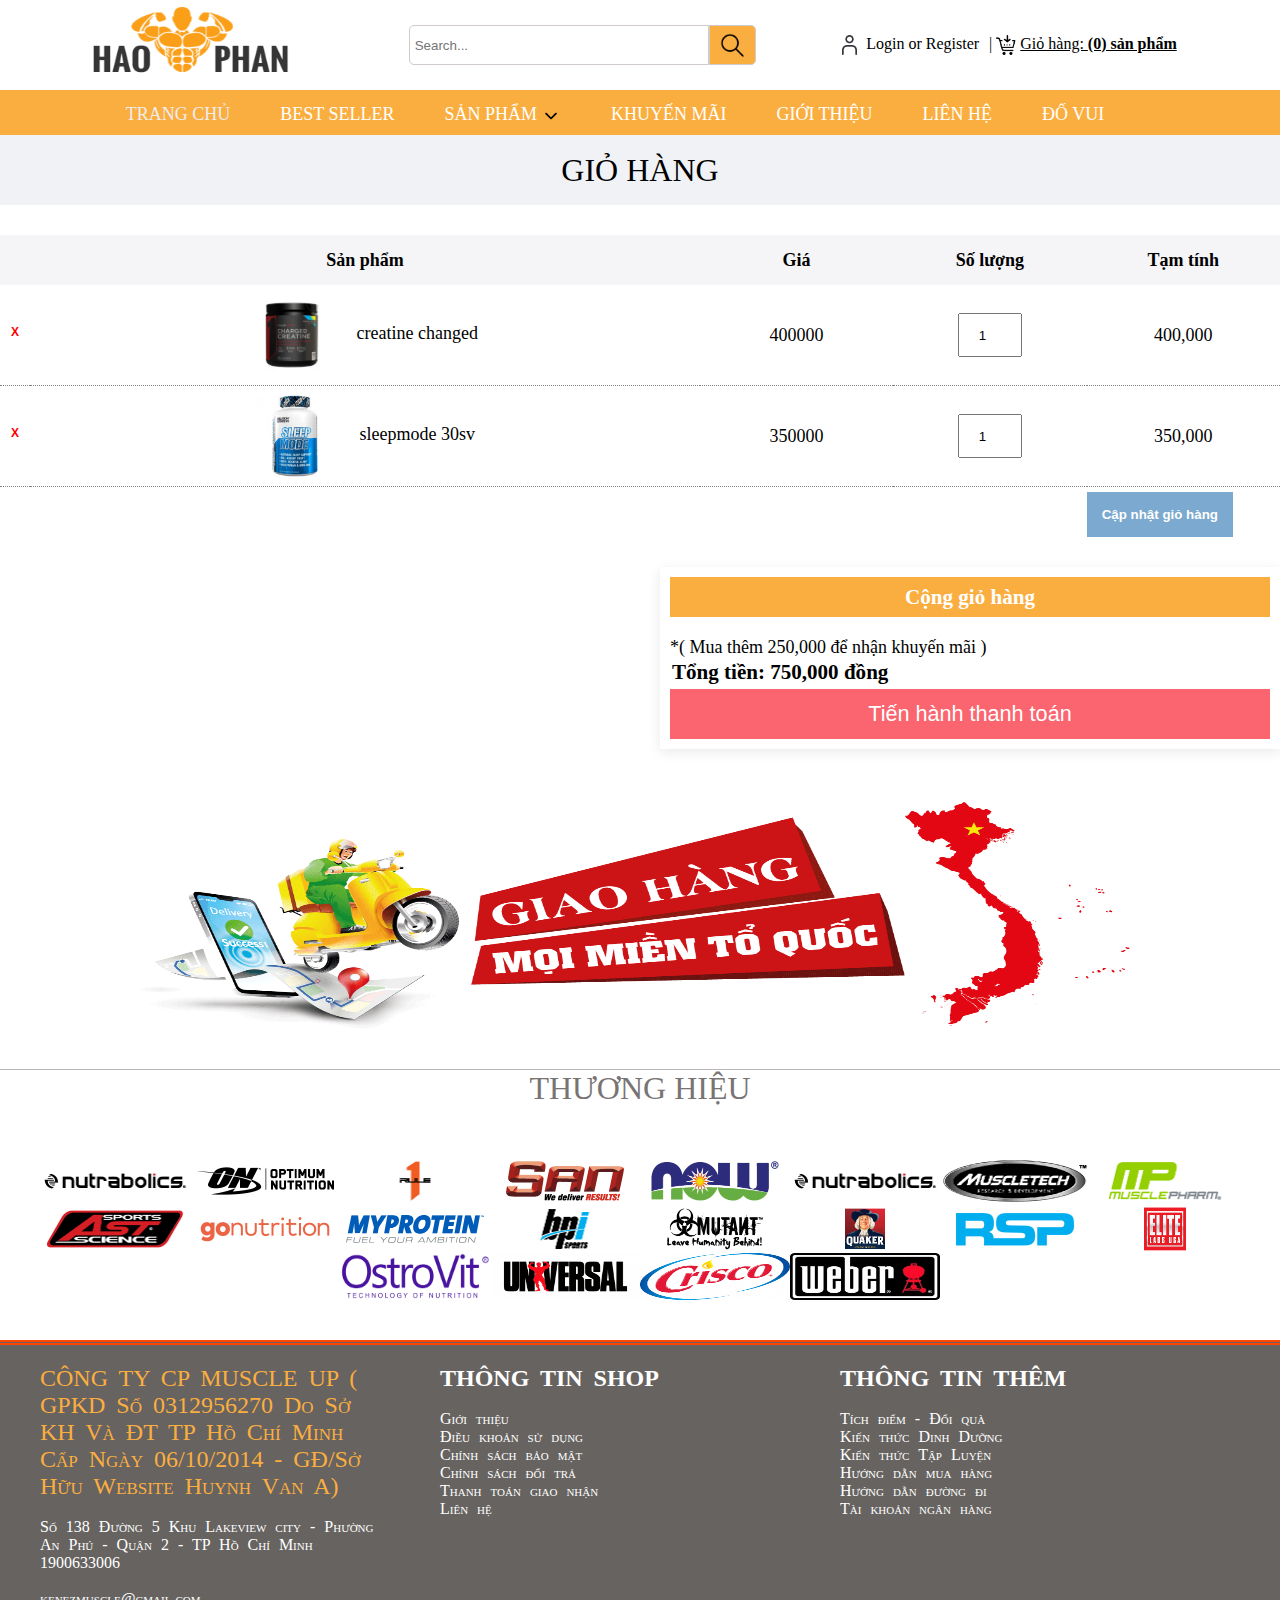
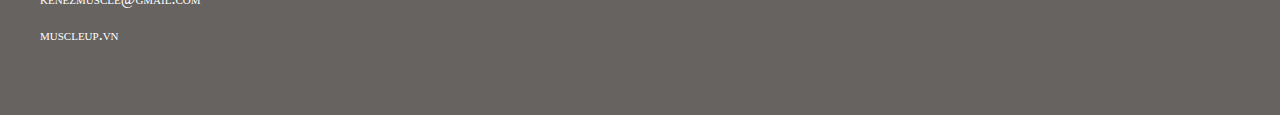
<file: giohang.html>
<!DOCTYPE html>
<html lang="en">

<head>
    <meta charset="UTF-8">
    <meta http-equiv="X-UA-Compatible" content="IE=edge">
    <meta name="viewport" content="width=device-width, initial-scale=1.0">
    <title>Thực phẩm bổ sung-dinh dưỡng thể hình</title>
    <link rel="stylesheet" href="css/style1.css">
    <link rel="stylesheet" href="css/giohang.css">
    <script src="js/giohang.js"></script>

    <style>

    </style>
</head>

<body onload="thanhtien()">
    <div class="container">
        <header>
            <div>
                <img class="logoshop" src="hinhanh/logohp.png" alt=""></li>
            </div>
            <form>
                <input type="text" name="search" placeholder="Search...">
                <a class="icons" href="#"><img src="hinhanh/search.png" alt=""></a>
            </form>

            <div class="gh">
                <img src="hinhanh/icon1.png" alt="">
                <a href="#" onclick="motab()">Login or Register</a>|
                <img src="hinhanh/icon2.png" alt="">
                <a href="#" style="text-decoration: underline black solid;"> Giỏ hàng: <strong>(0) sản phẩm</strong></a>
            </div>
            <script>
                function motab() {
                    window.open("dangki.html");
                }
            </script>
        </header>
        <nav>
            <div class="tt1">
                <ul>
                    <li><a href="index.html" style="color:rgb(238, 236, 236);">TRANG CHỦ</a></li>
                    <li><a href="bestseller.html">BEST SELLER</a></li>

                    <li>
                        <a href="#" style="padding-bottom: 15px;">SẢN PHẨM</a>
                        <img class="icon4" src="hinhanh/icon4.png" alt="">
                        <ul class="menucon">
                            <li>
                                <a class="whey" href="wheyprotein.html">Whey-protein</a>
                                <ul class="menuchau">
                                    <li><a href="#"><em> Hydroyzed whey protein</em></a></li>
                                    <li><a href="#"><em> Whey protein isolate</em></a></li>
                                    <li><a href="#"><em> Whey protein blend</em></a></li>
                                    <li><a href="#"><em> Casein protein</em></a></li>
                                    <li><a href="#"><em> Protein bar</em></a></li>
                                </ul>
                            </li>
                            <li><a href="mass.html">Mass Gainer</a></li>
                            <li><a href="#">EAAS, BCAAS & Amino</a></li>
                            <li><a href="#">Fat bunner</a></li>
                            <li><a href="#">Vitamin và khoáng chất </a></li>
                            <li><a href="#">Pre-Workout</a></li>
                            <li><a href="#">Phụ kiện & Dụng cụ</a></li>
                            <li><a href="#">Thời trang Fitness</a></li>
                        </ul>
                    </li>

                    <li><a href="khuyenmai.html">KHUYẾN MÃI</a></li>
                    <li><a href="#">GIỚI THIỆU</a></li>
                    <li><a href="#">LIÊN HỆ</a></li>
                    <li><a href="dovui.html">ĐỐ VUI</a></li>

                </ul>
            </div>
        </nav>
        <div class="box_center">



            <div style="margin-top: -15px;width: 100%;background-color: #f0f2f5;height: 70px;" class="spbc">
                <span style="border-bottom: none;font-size: xx-large;line-height: 70px;">GIỎ HÀNG</span>

            </div>

            <div class="box_center2">
                <!--  -->
                <div class="ttcn">

                    <table id="giohang" style="border-collapse: collapse;">
                        <tr>
                            <th style="width: 20px;"></th>
                            <th style="width: 700px;">Sản phẩm</th>
                            <th style="width: 200px;">Giá</th>
                            <th style="width: 200px;">Số lượng</th>
                            <th style="width: 200px;">Tạm tính</th>
                        </tr>
                   
                        <tr class="tt">
                            <td><button onclick="xoa(this)" class="deleteButton">X</button></td>
                            <td><img src="hinhanh/creatine.jpg" alt=""> <span>creatine changed</span> </td>
                            <td> 400000</td>
                            <td><input class="sl" type="number" min="1" max="10" value="1" onblur="thanhtien()"></td>
                            <td></td>
                        </tr>
                        <tr class="tt">
                            <td><button onclick="xoa(this)" class="deleteButton">X</button></td>
                            <td><img src="hinhanh/sleepmode.jpg" alt=""> <span>sleepmode 30sv</span> </td>
                            <td>350000</td>
                            <td><input class="sl" type="number" min="1" max="10" value="1" onblur="thanhtien()"></td>
                            <td></td>
                        </tr>
                        <tr>
                            <td></td>
                            <td></td>
                            <td></td>
                            <td></td>
                            <td><button id="capnhat">Cập nhật giỏ hàng</button></td>
                        </tr>

                    </table>

                    <div class="tongconggiaohang">
                        <table>
                            <h3
                                style="width: 100%;text-align: center;height: 40px;line-height: 40px;background-color: #fbae40; color: white;margin-bottom: 20px;">
                                Cộng giỏ hàng</h3>
                            <tr>
                                <td>
                                    <h3>Tổng tiền: <span id="tongtien">0</span> đồng</h3>
                                </td>
                            </tr>

                            <tr>
                                <span id="km2"></span>
                                <span id="km">
                                    <h4>Khuyến mãi:</h4>
                                    <input style="margin-left: 30px;" type="radio" name="khuyenmai" checked>Miễn phí vận
                                    chuyển <br>
                                    <input style="margin-left: 30px;" type="radio" name="khuyenmai">Tặng shaker 700ml
                                </span>
                            </tr>

                        </table>
                      <a href="CHECKOUT.html">  <button> Tiến hành thanh toán</button></a>

                    </div>

                </div>
            </div>
        </div>





        <div class="bannergiaohang">
            <img src="hinhanh/banner-ship-16-05.png" alt=""></a>
        </div>


        <div class="thuonghieu" style="text-align: center; border-top: 1px solid rgb(187, 181, 181);">THƯƠNG HIỆU
        </div>
        <div class="box_center3">
            <img src="hinhanh/nutrabolics.jpg" alt="">
            <img src="hinhanh/optimum-nutrition.jpg" alt="">
            <img src="hinhanh/rule1-protein.jpg" alt="">
            <img src="hinhanh/san-nutrition-usa.jpg" alt="">
            <img src="hinhanh/now-sports.jpg" alt="">
            <img src="hinhanh/nutrabolics.jpg" alt="">
            <img src="hinhanh/muscletech.jpg" alt="">
            <img src="hinhanh/muscle-pharm.jpg" alt="">
            <img src="hinhanh/ast-sports.jpg" alt="">
            <img src="hinhanh/go-nutrition.jpg" alt="">
            <img src="hinhanh/myprotein.jpg" alt="">
            <img src="hinhanh/bpi-sports.jpg" alt="">
            <img src="hinhanh/mutant.jpg" alt="">
            <img src="hinhanh/quaker-oats.jpg" alt="">
            <img src="hinhanh/logo-rsp4.jpg" alt="">
            <img src="hinhanh/elitelabs-usa.jpg" alt="">
            <img src="hinhanh/upl_image_1602495847_image_1602495847.png" alt="">
            <img src="hinhanh/upl_image_1609904177_image_1609904177.png" alt="">
            <img src="hinhanh/upl_image_1614824479_image_1614824479.png" alt="">
            <img src="hinhanh/upl_image_1614825086_image_1614825086.jpg" alt="">

        </div>



        <footer>
            <div class="thongtin">
                <span> CÔNG TY CP MUSCLE UP ( GPKD Số 0312956270 Do Sở KH Và ĐT TP Hồ Chí Minh Cấp Ngày 06/10/2014
                    - GĐ/Sở Hữu Website Huynh Van A) </span><br><br>
                Số 138 Đường 5 Khu Lakeview city - Phường An Phú - Quận 2 - TP Hồ Chí Minh
                1900633006 <br><br>
                kenezmuscle@gmail.com <br><br>
                muscleup.vn <br>
            </div>
            <div class="gioithieu">
                <h2>THÔNG TIN SHOP</h2><br>
                Giới thiệu <br>
                Điều khoản sử dụng <br>
                Chính sách bảo mật <br>
                Chính sách đổi trả <br>
                Thanh toán giao nhận <br>
                Liên hệ
            </div>
            <div class="facebook">
                <h2>THÔNG TIN THÊM</h2><br>
                Tích điểm - Đổi quà <br>
                Kiến thức Dinh Dưỡng<br>
                Kiến thức Tập Luyện<br>
                Hướng dẫn mua hàng<br>
                Hướng dẫn đường đi<br>
                Tài khoản ngân hàng<br>
            </div>
        </footer>
    </div>

</body>

</html>
</file>
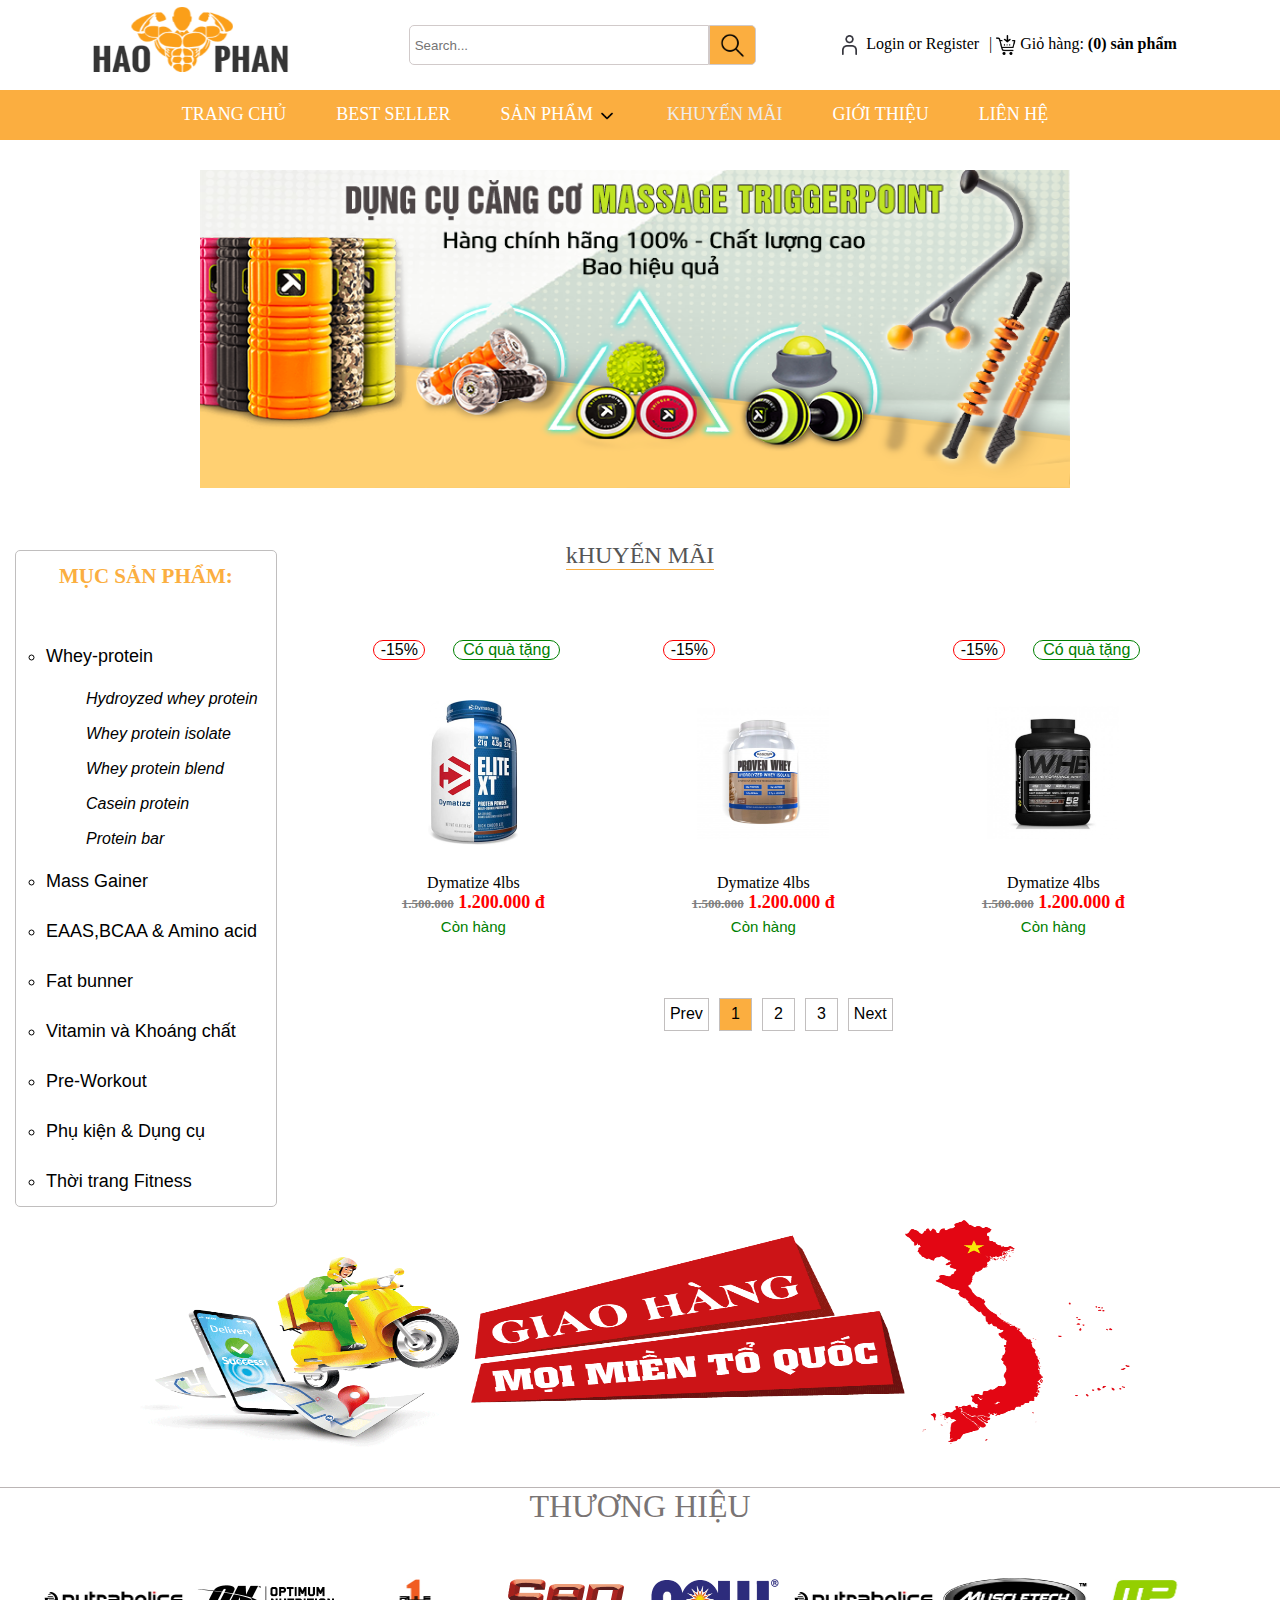
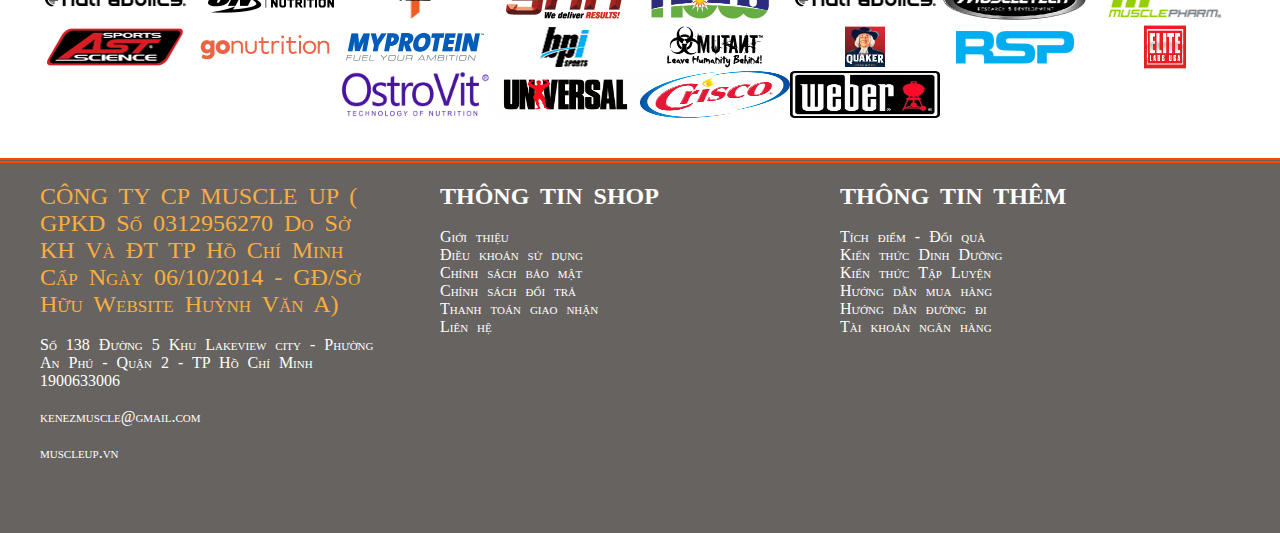
<file: khuyenmai.html>
<!DOCTYPE html>
<html lang="en">
<head>
    <meta charset="UTF-8">
    <meta http-equiv="X-UA-Compatible" content="IE=edge">
    <meta name="viewport" content="width=device-width, initial-scale=1.0">
    <title>Whey protein</title>
    <link rel="stylesheet" href="css/style2.css">
    <style>
        .bannercon>a>img{
        width: 870px;
        height: 318px;
    }
    </style>
</head>
<body>
    <div class="container">
        <header>
            <div>
                <img class="logoshop" src="hinhanh/logohp.png" alt=""></li>
            </div>
            <form>
                <input type="text" name="search" placeholder="Search...">
                <a class="icons" href="#"><img src="hinhanh/search.png" alt=""></a>  
         </form>
            
            <div class="gh">
                <img src="hinhanh/icon1.png" alt="">
                <a href="#">Login or Register</a>| 
                <img src="hinhanh/icon2.png" alt="">
                <a href="#">  Giỏ hàng: <strong>(0) sản phẩm</strong></a>
            </div>
        
        </header>
        <nav>
            <div class="tt1">
              <ul > 
                <li><a href="index.html">TRANG CHỦ</a></li>
                <li><a href="bestseller.html">BEST SELLER</a></li>
                
                <li>
                    <a href="#"style="padding-bottom: 15px;">SẢN PHẨM</a>
                    <img class="icon4" src="hinhanh/icon4.png" alt="">
                    <ul class="menucon">
                        <li>
                            <a class="whey" href="wheyprotein.html">Whey-protein</a>
                            <ul class="menuchau">
                                <li><a href="#"><em> Hydroyzed whey protein</em></a></li>
                                <li><a href="#"><em> Whey protein isolate</em></a></li>
                                <li><a href="#"><em> Whey protein blend</em></a></li>
                                <li><a href="#"><em> Casein protein</em></a></li>
                                <li><a href="#"><em> Protein bar</em></a></li>

                                
                            </ul>
                        </li>
                        <li><a href="mass.html">Mass Gainer</a></li>
                        <li><a href="#">EAAS, BCAAS & Amino</a></li>
                        <li><a href="#">Fat bunner</a></li>
                        <li><a href="#">Vitamin và khoáng chất </a></li>
                        <li><a href="#">Pre-Workout</a></li>
                        <li><a href="#">Phụ kiện & Dụng cụ</a></li>
                        <li><a href="#">Thời trang Fitness</a></li>
                    </ul>
                </li>
               
                <li><a style="color: rgb(238, 236, 236);" href="khuyenmai.html">KHUYẾN MÃI</a></li>
                <li><a href="#">GIỚI THIỆU</a></li>
                <li><a href="#">LIÊN HỆ</a></li>
              </ul> 
            </div>
        </nav>
        <div class="box_center">  

            
            <div class="bannercon">
                 <a href="#"><img src="hinhanh/banner0.jpg" alt=""></a>
                
            </div>

            <div class="spbc">
                kHUYẾN MÃI
            </div>

            </div>

            <div class="box_center2">
                <div class="box1">

                    <div class="boxsp">
                        <div class="sp">
                            <a href="#">
                            <div style="border:1px solid red;width:50px; margin-top: 40px;font-family: sans-serif;border-radius: 25px;margin-left: 10px;"> -15% </div>
                            <div style="border: 1px solid green;width: 105px;border-radius: 25px;margin-left: 90px;margin-top: -20px;font-family: sans-serif;color: green;">Có quà tặng</div>
                            <img src="hinhanh/whey1.jpg" alt="">
                            <div class="ten">
                                Dymatize 4lbs
                            </div>
                            <div class="gia">
                             <del style="color: gray; font-size: small;">1.500.000</del>   1.200.000 đ
                            </div>
                            <div style="font-family:sans-serif;font-size: 15px;margin-top: 5px;color: green;">
                                Còn hàng
                            </div>
                        </a>
                        </div>
                        <div class="sp">
                            <a href="#">
                            <div style="border:1px solid red;width:50px; margin-top: 40px;font-family: sans-serif;border-radius: 25px;margin-left: 10px;"> -15% </div>
                            <img src="hinhanh/whey2.jpg" alt="">
                            <div class="ten">
                                Dymatize 4lbs
                            </div>
                            <div class="gia">
                             <del style="color: gray; font-size: small;">1.500.000</del>   1.200.000 đ
                            </div>
                            <div style="font-family:sans-serif;font-size: 15px;margin-top: 5px;color: green;">
                                Còn hàng
                            </div>
                        </a>
                        </div>
                        <div class="sp">
                            <a href="#">
                            <div style="border:1px solid red;width:50px; margin-top: 40px;font-family: sans-serif;border-radius: 25px; margin-left: 10px;"> -15% </div>
                            <div style="border: 1px solid green;width: 105px;border-radius: 25px;margin-left: 90px;margin-top: -20px;font-family: sans-serif;color: green;">Có quà tặng</div>
                            <img src="hinhanh/whey3.jpg" alt="">
                            <div class="ten">
                                Dymatize 4lbs
                            </div>
                            <div class="gia">
                             <del style="color: gray; font-size: small;">1.500.000</del>   1.200.000 đ
                            </div>
                            <div style="font-family:sans-serif;font-size: 15px;margin-top: 5px;color: green;">
                                Còn hàng
                            </div>
                        </a>
                        </div>
                        
                      

                        <div class="next">
                            <button><a class="subnext" href="#">Prev</a></button>
                            <button style="background-color: #fbae40;"><a class="subnext"  href="#">1</a></button>
                            <button><a class="subnext"  href="#">2</a></button>
                            <button><a class="subnext"  href="#">3</a></button>
                            <button><a class="subnext"  href="#">Next</a></button>
                            
                        </div>
                
            

                    </div>

                </div>

                <div class="box2">
                    <ul>
                        <div style="font-size:21px; margin-bottom: 30px; color: #fbae40;text-align: center;"><strong> MỤC SẢN PHẨM:</strong></div>
                        <a href="wheyprotein.html"><li> Whey-protein</li>
                            <ul class="menuchaubox2">
                                <li><a href="#"><em> Hydroyzed whey protein</em></a></li>
                                <li><a href="#"><em> Whey protein isolate</em></a></li>
                                <li><a href="#"><em> Whey protein blend</em></a></li>
                                <li><a href="#"><em> Casein protein</em></a></li>
                                <li><a href="#"><em> Protein bar</em></a></li>

                                
                            </ul>
                        </a>
                        <a href="mass.html"><li>Mass Gainer</li></a>
                        <a href="#"><li>EAAS,BCAA & Amino acid</li></a>
                        <a href="#"><li>Fat bunner</li></a>
                        <a href="#"><li>Vitamin và Khoáng chất</li></a>
                        <a href="#"><li>Pre-Workout</li></a>
                        <a href="#"><li>Phụ kiện & Dụng cụ</li></a>
                        <a href="#"><li>Thời trang Fitness</li></a>

                        
                    </ul>

                </div>

            </div>


           

        <div class="bannergiaohang">
            <img src="hinhanh/banner-ship-16-05.png" alt=""></a>  
        </div>

        
        <div class="thuonghieu" style="text-align: center; border-top: 1px solid rgb(187, 181, 181);">THƯƠNG HIỆU</div>
        <div class="box_center3">
            <img src="hinhanh/nutrabolics.jpg" alt="">
            <img src="hinhanh/optimum-nutrition.jpg" alt="">
            <img src="hinhanh/rule1-protein.jpg" alt="">
            <img src="hinhanh/san-nutrition-usa.jpg" alt="">
            <img src="hinhanh/now-sports.jpg" alt="">
            <img src="hinhanh/nutrabolics.jpg" alt="">
            <img src="hinhanh/muscletech.jpg" alt="">
            <img src="hinhanh/muscle-pharm.jpg" alt="">
            <img src="hinhanh/ast-sports.jpg" alt="">
            <img src="hinhanh/go-nutrition.jpg" alt="">
            <img src="hinhanh/myprotein.jpg" alt="">
            <img src="hinhanh/bpi-sports.jpg" alt="">
            <img src="hinhanh/mutant.jpg" alt="">
            <img src="hinhanh/quaker-oats.jpg" alt="">
            <img src="hinhanh/logo-rsp4.jpg" alt="">
            <img src="hinhanh/elitelabs-usa.jpg" alt="">
            <img src="hinhanh/upl_image_1602495847_image_1602495847.png" alt="">
            <img src="hinhanh/upl_image_1609904177_image_1609904177.png" alt="">
            <img src="hinhanh/upl_image_1614824479_image_1614824479.png" alt="">
            <img src="hinhanh/upl_image_1614825086_image_1614825086.jpg" alt="">

        </div>


       
        <footer>
             <div class="thongtin">
                <span> CÔNG TY CP MUSCLE UP ( GPKD Số 0312956270 Do Sở KH Và ĐT TP Hồ Chí Minh Cấp Ngày 06/10/2014
                 - GĐ/Sở Hữu Website Huỳnh Văn A) </span><br><br>
                 Số 138 Đường 5 Khu Lakeview city - Phường An Phú - Quận 2 - TP Hồ Chí Minh
                 1900633006 <br><br>
                 kenezmuscle@gmail.com <br><br>
                 muscleup.vn <br>
             </div>
             <div class="gioithieu">
                <h2>THÔNG TIN SHOP</h2><br>
                Giới thiệu <br>
                Điều khoản sử dụng <br>
                Chính sách bảo mật <br>
                Chính sách đổi trả <br>
                Thanh toán giao nhận <br>
                Liên hệ
             </div>
             <div class="facebook">
                <h2>THÔNG TIN THÊM</h2><br>
                Tích điểm - Đổi quà <br>
                Kiến thức Dinh Dưỡng<br>
                Kiến thức Tập Luyện<br>
                Hướng dẫn mua hàng<br>
                Hướng dẫn đường đi<br>
                Tài khoản ngân hàng<br>
             </div>
        </footer>
    </div>
</body>
</html>
</file>
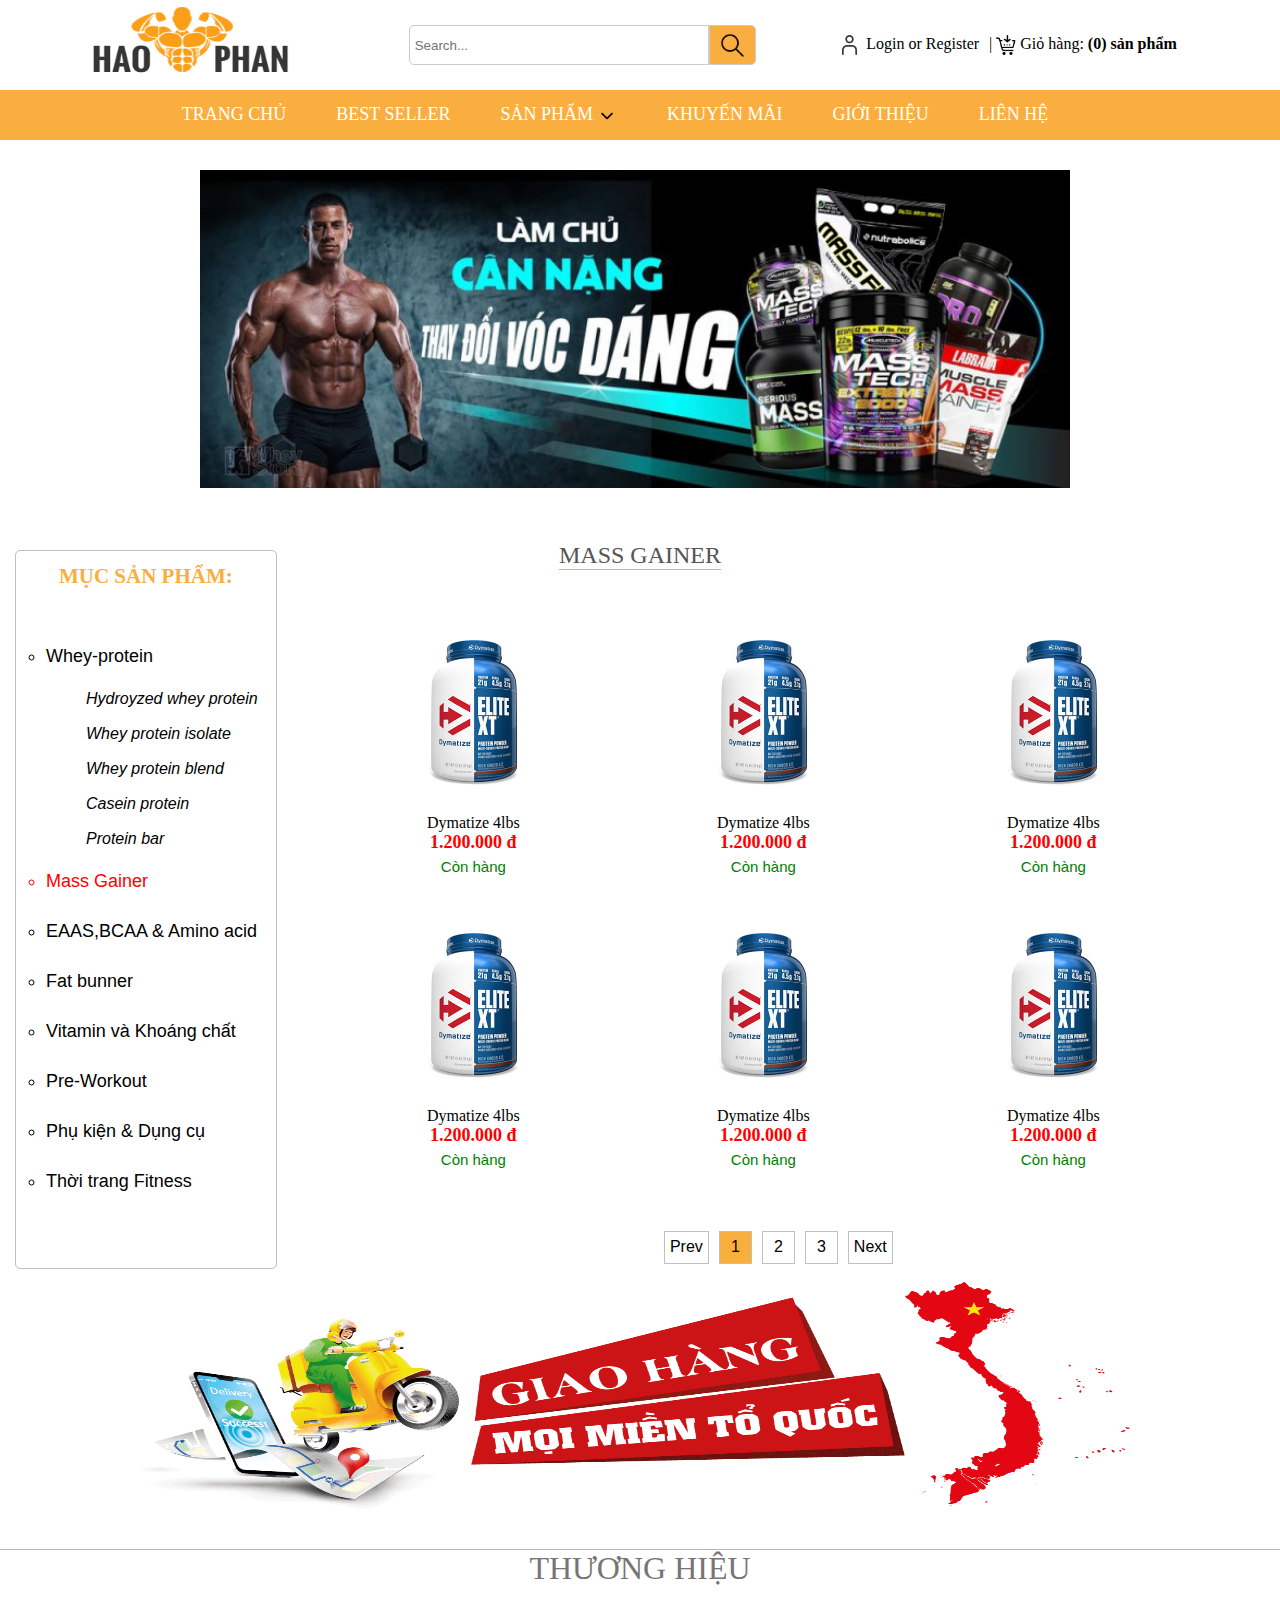
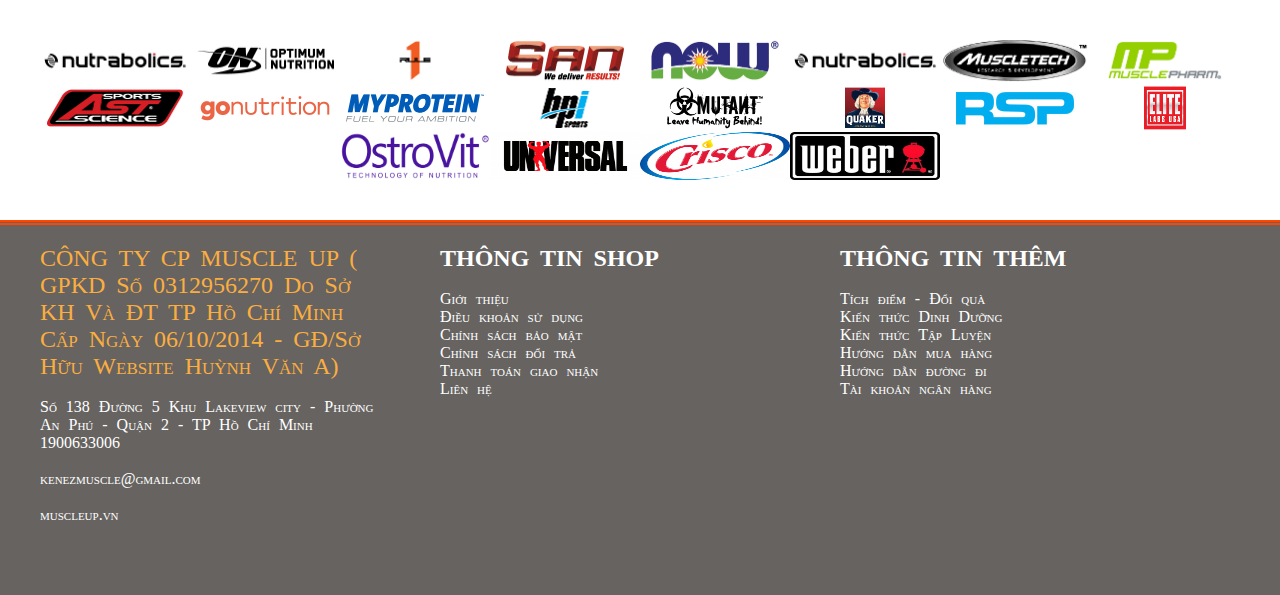
<file: mass.html>
<!DOCTYPE html>
<html lang="en">
<head>
    <meta charset="UTF-8">
    <meta http-equiv="X-UA-Compatible" content="IE=edge">
    <meta name="viewport" content="width=device-width, initial-scale=1.0">
    <title>Sữa tăng cân mass</title>
    <link rel="stylesheet" href="css/style2.css">
    <style>
        .bannercon>a>img{
            width: 870px;
            height: 318px;
        }
    </style>
</head>
<body>
    <div class="container">
        <header>
            <div>
                <img class="logoshop" src="hinhanh/logohp.png" alt=""></li>
            </div>
            <form>
                <input type="text" name="search" placeholder="Search...">
                <a class="icons" href="#"><img src="hinhanh/search.png" alt=""></a>  
         </form>
            
            <div class="gh">
                <img src="hinhanh/icon1.png" alt="">
                <a href="#">Login or Register</a>| 
                <img src="hinhanh/icon2.png" alt="">
                <a href="#">  Giỏ hàng: <strong>(0) sản phẩm</strong></a>
            </div>
        
        </header>
        <nav>
            <div class="tt1">
              <ul > 
                <li><a href="index.html">TRANG CHỦ</a></li>
                <li><a href="bestseller.html">BEST SELLER</a></li>
                
                <li>
                    <a href="#" style="padding-bottom: 15px;">SẢN PHẨM</a>
                    <img class="icon4" src="hinhanh/icon4.png" alt="">
                    <ul class="menucon">
                        <li>
                            <a class="whey" href="wheyprotein.html">Whey-protein</a>
                            <ul class="menuchau">
                                <li><a href="#"><em> Hydroyzed whey protein</em></a></li>
                                <li><a href="#"><em> Whey protein isolate</em></a></li>
                                <li><a href="#"><em> Whey protein blend</em></a></li>
                                <li><a href="#"><em> Casein protein</em></a></li>
                                <li><a href="#"><em> Protein bar</em></a></li>

                                
                            </ul>
                        </li>
                        <li><a href="mass.html">Mass Gainer</a></li>
                        <li><a href="#">EAAS, BCAAS & Amino</a></li>
                        <li><a href="#">Fat bunner</a></li>
                        <li><a href="#">Vitamin và khoáng chất </a></li>
                        <li><a href="#">Pre-Workout</a></li>
                        <li><a href="#">Phụ kiện & Dụng cụ</a></li>
                        <li><a href="#">Thời trang Fitness</a></li>
                    </ul>
                </li>
               
                <li><a href="khuyenmai.html">KHUYẾN MÃI</a></li>
                <li><a href="#">GIỚI THIỆU</a></li>
                <li><a href="#">LIÊN HỆ</a></li>
              </ul> 
            </div>
        </nav>
        <div class="box_center">  
    
            <div class="bannercon">
                <a href="#"><img src="hinhanh/bannermass.jpg" alt=""></a>
               
            </div>

            <div class="spbc">
               MASS GAINER
            </div>

            </div>

            <div class="box_center2">
                <div class="box1">

                    <div class="boxsp">
                        <div class="sp">
                            <a href="#">
                            <img src="hinhanh/whey1.jpg" alt="">
                            <div class="ten">
                                Dymatize 4lbs
                            </div>
                            <div class="gia">
                                1.200.000 đ
                            </div>
                            <div style="font-family:sans-serif;font-size: 15px;margin-top: 5px;color: green;">
                                Còn hàng
                            </div>
                        </a>
                        </div>
                        <div class="sp">
                            <a href="#">
                            <img src="hinhanh/whey1.jpg" alt="">
                            <div class="ten">
                                Dymatize 4lbs
                            </div>
                            <div class="gia">
                                1.200.000 đ
                            </div>
                            <div style="font-family:sans-serif;font-size: 15px;margin-top: 5px;color: green;">
                                Còn hàng
                            </div>
                        </a>
                        </div>
                        <div class="sp">
                            <a href="#">
                            <img src="hinhanh/whey1.jpg" alt="">
                            <div class="ten">
                                Dymatize 4lbs
                            </div>
                            <div class="gia">
                                1.200.000 đ
                            </div>
                            <div style="font-family:sans-serif;font-size: 15px;margin-top: 5px;color: green;">
                                Còn hàng
                            </div>
                        </a>
                        </div>
                        <div class="sp">
                            <a href="#">
                            <img src="hinhanh/whey1.jpg" alt="">
                            <div class="ten">
                                Dymatize 4lbs
                            </div>
                            <div class="gia">
                                1.200.000 đ
                            </div>
                            <div style="font-family:sans-serif;font-size: 15px;margin-top: 5px;color: green;">
                                Còn hàng
                            </div>
                        </a>
                        </div>

                        <div class="sp">
                            <a href="#">
                            <img src="hinhanh/whey1.jpg" alt="">
                            <div class="ten">
                                Dymatize 4lbs
                            </div>
                            <div class="gia">
                                1.200.000 đ
                            </div>
                            <div style="font-family:sans-serif;font-size: 15px;margin-top: 5px;color: green;">
                                Còn hàng
                            </div>
                        </a>
                        </div>

                        <div class="sp">
                            <a href="#">
                            <img src="hinhanh/whey1.jpg" alt="">
                            <div class="ten">
                                Dymatize 4lbs
                            </div>
                            <div class="gia">
                                1.200.000 đ
                            </div>
                            <div style="font-family:sans-serif;font-size: 15px;margin-top: 5px;color: green;">
                                Còn hàng
                            </div>
                        </a>
                        </div>
                        <div class="next">
                            <button><a class="subnext" href="#">Prev</a></button>
                            <button style="background-color: #fbae40;"><a class="subnext"  href="#">1</a></button>
                            <button><a class="subnext"  href="#">2</a></button>
                            <button><a class="subnext"  href="#">3</a></button>
                            <button><a class="subnext"  href="#">Next</a></button>
                            
                        </div>
                
            

                    </div>

                </div>

                <div class="box2">
                    <ul>
                        <div style="font-size:21px; margin-bottom: 30px; color: #fbae40;text-align: center;"><strong> MỤC SẢN PHẨM:</strong></div>
                        <a href="wheyprotein.html"><li> Whey-protein</li>
                            <ul class="menuchaubox2">
                                <li><a href="#"><em> Hydroyzed whey protein</em></a></li>
                                <li><a href="#"><em> Whey protein isolate</em></a></li>
                                <li><a href="#"><em> Whey protein blend</em></a></li>
                                <li><a href="#"><em> Casein protein</em></a></li>
                                <li><a href="#"><em> Protein bar</em></a></li>

                                
                            </ul>
                        </a>
                        <a href="mass.html"><li style="color: red;">Mass Gainer</li></a>
                        <a href="#"><li>EAAS,BCAA & Amino acid</li></a>
                        <a href="#"><li>Fat bunner</li></a>
                        <a href="#"><li>Vitamin và Khoáng chất</li></a>
                        <a href="#"><li>Pre-Workout</li></a>
                        <a href="#"><li>Phụ kiện & Dụng cụ</li></a>
                        <a href="#"><li>Thời trang Fitness</li></a>

                        
                    </ul>

                </div>

            </div>


           

        <div class="bannergiaohang">
            <img src="hinhanh/banner-ship-16-05.png" alt=""></a>  
        </div>

        
        <div class="thuonghieu" style="text-align: center; border-top: 1px solid rgb(187, 181, 181);">THƯƠNG HIỆU</div>
        <div class="box_center3">
            <img src="hinhanh/nutrabolics.jpg" alt="">
            <img src="hinhanh/optimum-nutrition.jpg" alt="">
            <img src="hinhanh/rule1-protein.jpg" alt="">
            <img src="hinhanh/san-nutrition-usa.jpg" alt="">
            <img src="hinhanh/now-sports.jpg" alt="">
            <img src="hinhanh/nutrabolics.jpg" alt="">
            <img src="hinhanh/muscletech.jpg" alt="">
            <img src="hinhanh/muscle-pharm.jpg" alt="">
            <img src="hinhanh/ast-sports.jpg" alt="">
            <img src="hinhanh/go-nutrition.jpg" alt="">
            <img src="hinhanh/myprotein.jpg" alt="">
            <img src="hinhanh/bpi-sports.jpg" alt="">
            <img src="hinhanh/mutant.jpg" alt="">
            <img src="hinhanh/quaker-oats.jpg" alt="">
            <img src="hinhanh/logo-rsp4.jpg" alt="">
            <img src="hinhanh/elitelabs-usa.jpg" alt="">
            <img src="hinhanh/upl_image_1602495847_image_1602495847.png" alt="">
            <img src="hinhanh/upl_image_1609904177_image_1609904177.png" alt="">
            <img src="hinhanh/upl_image_1614824479_image_1614824479.png" alt="">
            <img src="hinhanh/upl_image_1614825086_image_1614825086.jpg" alt="">

        </div>


       
        <footer>
             <div class="thongtin">
                <span> CÔNG TY CP MUSCLE UP ( GPKD Số 0312956270 Do Sở KH Và ĐT TP Hồ Chí Minh Cấp Ngày 06/10/2014
                 - GĐ/Sở Hữu Website Huỳnh Văn A) </span><br><br>
                 Số 138 Đường 5 Khu Lakeview city - Phường An Phú - Quận 2 - TP Hồ Chí Minh
                 1900633006 <br><br>
                 kenezmuscle@gmail.com <br><br>
                 muscleup.vn <br>
             </div>
             <div class="gioithieu">
                <h2>THÔNG TIN SHOP</h2><br>
                Giới thiệu <br>
                Điều khoản sử dụng <br>
                Chính sách bảo mật <br>
                Chính sách đổi trả <br>
                Thanh toán giao nhận <br>
                Liên hệ
             </div>
             <div class="facebook">
                <h2>THÔNG TIN THÊM</h2><br>
                Tích điểm - Đổi quà <br>
                Kiến thức Dinh Dưỡng<br>
                Kiến thức Tập Luyện<br>
                Hướng dẫn mua hàng<br>
                Hướng dẫn đường đi<br>
                Tài khoản ngân hàng<br>
             </div>
        </footer>
    </div>
</body>
</html>
</file>
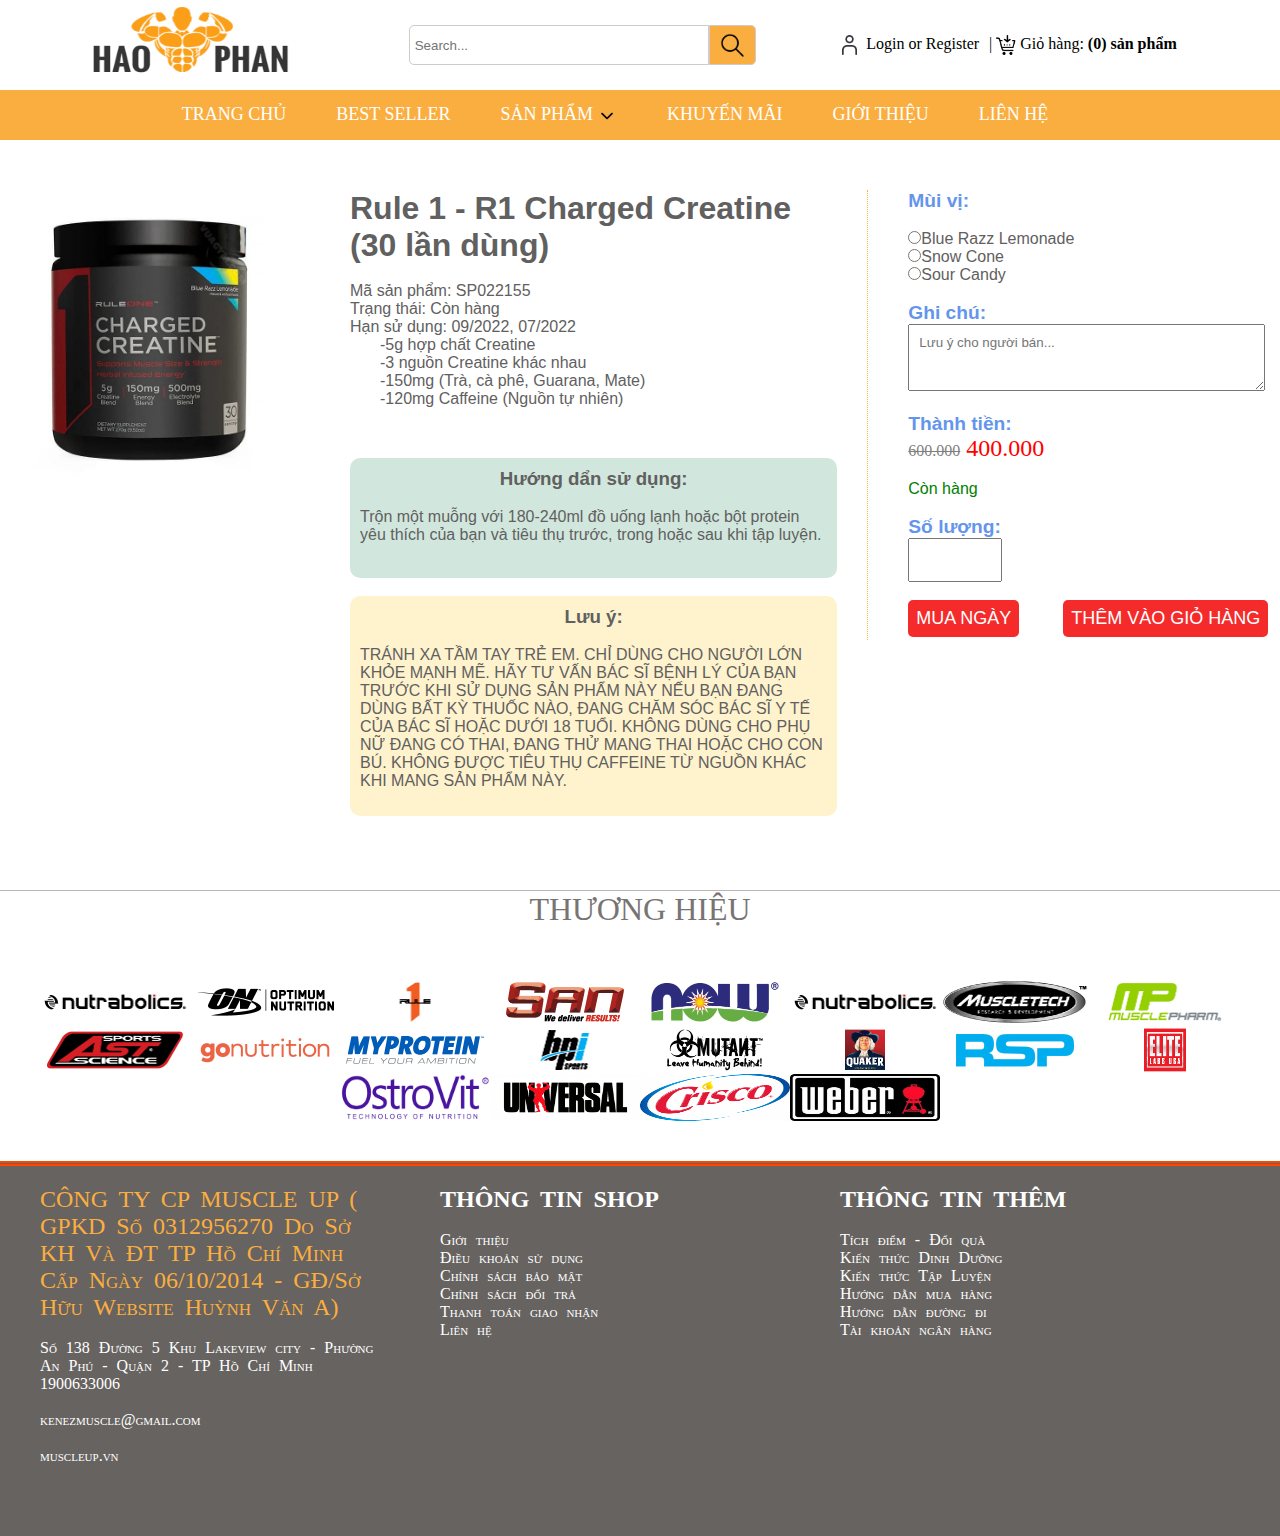
<file: muahang.html>
<!DOCTYPE html>
<html lang="en">
<head>
    <meta charset="UTF-8">
    <meta http-equiv="X-UA-Compatible" content="IE=edge">
    <meta name="viewport" content="width=device-width, initial-scale=1.0">
    <title>Sữa tăng cân mass</title>
    <link rel="stylesheet" href="css/style2.css">

</head>
<body>
    <div class="container">
        <header>
            <div>
                <img class="logoshop" src="hinhanh/logohp.png" alt=""></li>
            </div>
            <form>
                <input type="text" name="search" placeholder="Search...">
                <a class="icons" href="#"><img src="hinhanh/search.png" alt=""></a>  
         </form>
            
            <div class="gh">
                <img src="hinhanh/icon1.png" alt="">
                <a href="#">Login or Register</a>| 
                <img src="hinhanh/icon2.png" alt="">
                <a href="#">  Giỏ hàng: <strong>(0) sản phẩm</strong></a>
            </div>
        
        </header>
        <nav>
            <div class="tt1">
              <ul > 
                <li><a href="index.html">TRANG CHỦ</a></li>
                <li><a href="bestseller.html">BEST SELLER</a></li>
                
                <li>
                    <a href="#" style="padding-bottom: 15px;">SẢN PHẨM</a>
                    <img class="icon4" src="hinhanh/icon4.png" alt="">
                    <ul class="menucon">
                        <li>
                            <a class="whey" href="wheyprotein.html">Whey-protein</a>
                            <ul class="menuchau">
                                <li><a href="#"><em> Hydroyzed whey protein</em></a></li>
                                <li><a href="#"><em> Whey protein isolate</em></a></li>
                                <li><a href="#"><em> Whey protein blend</em></a></li>
                                <li><a href="#"><em> Casein protein</em></a></li>
                                <li><a href="#"><em> Protein bar</em></a></li>

                                
                            </ul>
                        </li>
                        <li><a href="mass.html">Mass Gainer</a></li>
                        <li><a href="#">EAAS, BCAAS & Amino</a></li>
                        <li><a href="#">Fat bunner</a></li>
                        <li><a href="#">Vitamin và khoáng chất </a></li>
                        <li><a href="#">Pre-Workout</a></li>
                        <li><a href="#">Phụ kiện & Dụng cụ</a></li>
                        <li><a href="#">Thời trang Fitness</a></li>
                    </ul>
                </li>
               
                <li><a href="khuyenmai.html">KHUYẾN MÃI</a></li>
                <li><a href="#">GIỚI THIỆU</a></li>
                <li><a href="#">LIÊN HỆ</a></li>
              </ul> 
            </div>
        </nav>
        <div class="container2">
            <div class="thongtinsp">
                <img src="hinhanh/creatine.jpg" alt="">
                <div class="text">
                <h1>Rule 1 - R1 Charged Creatine (30 lần dùng)</h1> <br>
                Mã sản phẩm: SP022155 <br>
                Trạng thái: Còn hàng <br>
                Hạn sử dụng: 09/2022, 07/2022 <br>
                <div style="margin-left: 30px;">
                    -5g hợp chất Creatine <br>
                    -3 nguồn Creatine khác nhau <br>
                    -150mg (Trà, cà phê, Guarana, Mate) <br>
                    -120mg Caffeine (Nguồn tự nhiên)
                </div>
                    <div style="margin-top: 50px;">
                        <div style="background-color:  #d1e7dd;height: 100px;align-items: center;display: flex;flex-direction: column;border-radius: 10px;padding: 10px;">
                        <h3>Hướng dẩn sử dụng: </h3> <br>
                            
                            Trộn một muỗng với 180-240ml đồ uống lạnh 
                            hoặc bột protein yêu thích của bạn và tiêu 
                            thụ trước, trong hoặc sau khi tập luyện.
                        </div> <br> 
                        <div style="background-color:  #fff3cd;height: 200px;align-items: center;display: flex;flex-direction: column; border-radius: 10px;padding: 10px;">

                        <h3>Lưu ý:</h3> <br>
                        TRÁNH XA TẦM TAY TRẺ EM. CHỈ DÙNG CHO NGƯỜI LỚN KHỎE MẠNH MẼ.
                             HÃY TƯ VẤN BÁC SĨ BỆNH LÝ CỦA BẠN TRƯỚC KHI SỬ DỤNG SẢN PHẨM 
                             NÀY NẾU BẠN ĐANG DÙNG BẤT KỲ THUỐC NÀO, ĐANG CHĂM SÓC BÁC SĨ 
                             Y TẾ CỦA BÁC SĨ HOẶC DƯỚI 18 TUỔI. KHÔNG DÙNG CHO PHỤ NỮ ĐANG
                              CÓ THAI, ĐANG THỬ MANG THAI HOẶC CHO CON BÚ. KHÔNG ĐƯỢC TIÊU
                               THỤ CAFFEINE 
                            TỪ NGUỒN KHÁC KHI MANG SẢN PHẨM NÀY.
                            </div>
                    </div>
            </div>
            
        </div>
        
            
            <div class="muahang">
                <div class="text_1">Mùi vị:</div> <br>
                <form class="input_text" action="">
                    <input  name="muivi" type="radio">Blue Razz Lemonade <br>
                    <input  name="muivi" type="radio">Snow Cone <br>
                    <input  name="muivi" type="radio">Sour Candy
                </form> <br>
                
                <div class="text_1">Ghi chú:</div>
                <textarea style="font-family: sans-serif;box-sizing: border-box;padding: 10px;
                " name="" id="" cols="40" rows="3"placeholder="Lưu ý cho người bán..."></textarea><br> <br>
                <div>
                    <div class="text_1"> Thành tiền: </div>
                    <del style="color: gray;">600.000</del><span style="color: red;font-size: x-large;"> 400.000</span><br><br>
                    <span style="color: green;font-family: sans-serif;">Còn hàng</span>
                </div><br>
                <div class="text_1">Số lượng:</div>
                <input style="height: 40px;width: 90px;" type="number" min="1"max="30" step="1"><br> <br>

                <button class="text_button">MUA NGÀY</button>
                <button style="margin-left: 40px;" class="text_button">THÊM VÀO GIỎ HÀNG</button>
            </div>
           


        </div>
        
       

       
        
        <div class="thuonghieu" style="text-align: center; border-top: 1px solid rgb(187, 181, 181);">THƯƠNG HIỆU</div>
        <div class="box_center3">
            <img src="hinhanh/nutrabolics.jpg" alt="">
            <img src="hinhanh/optimum-nutrition.jpg" alt="">
            <img src="hinhanh/rule1-protein.jpg" alt="">
            <img src="hinhanh/san-nutrition-usa.jpg" alt="">
            <img src="hinhanh/now-sports.jpg" alt="">
            <img src="hinhanh/nutrabolics.jpg" alt="">
            <img src="hinhanh/muscletech.jpg" alt="">
            <img src="hinhanh/muscle-pharm.jpg" alt="">
            <img src="hinhanh/ast-sports.jpg" alt="">
            <img src="hinhanh/go-nutrition.jpg" alt="">
            <img src="hinhanh/myprotein.jpg" alt="">
            <img src="hinhanh/bpi-sports.jpg" alt="">
            <img src="hinhanh/mutant.jpg" alt="">
            <img src="hinhanh/quaker-oats.jpg" alt="">
            <img src="hinhanh/logo-rsp4.jpg" alt="">
            <img src="hinhanh/elitelabs-usa.jpg" alt="">
            <img src="hinhanh/upl_image_1602495847_image_1602495847.png" alt="">
            <img src="hinhanh/upl_image_1609904177_image_1609904177.png" alt="">
            <img src="hinhanh/upl_image_1614824479_image_1614824479.png" alt="">
            <img src="hinhanh/upl_image_1614825086_image_1614825086.jpg" alt="">

        </div>


       
        <footer>
             <div class="thongtin">
                <span> CÔNG TY CP MUSCLE UP ( GPKD Số 0312956270 Do Sở KH Và ĐT TP Hồ Chí Minh Cấp Ngày 06/10/2014
                 - GĐ/Sở Hữu Website Huỳnh Văn A) </span><br><br>
                 Số 138 Đường 5 Khu Lakeview city - Phường An Phú - Quận 2 - TP Hồ Chí Minh
                 1900633006 <br><br>
                 kenezmuscle@gmail.com <br><br>
                 muscleup.vn <br>
             </div>
             <div class="gioithieu">
                <h2>THÔNG TIN SHOP</h2><br>
                Giới thiệu <br>
                Điều khoản sử dụng <br>
                Chính sách bảo mật <br>
                Chính sách đổi trả <br>
                Thanh toán giao nhận <br>
                Liên hệ
             </div>
             <div class="facebook">
                <h2>THÔNG TIN THÊM</h2><br>
                Tích điểm - Đổi quà <br>
                Kiến thức Dinh Dưỡng<br>
                Kiến thức Tập Luyện<br>
                Hướng dẫn mua hàng<br>
                Hướng dẫn đường đi<br>
                Tài khoản ngân hàng<br>
             </div>
        </footer>
    </div>
</body>
</html>
</file>
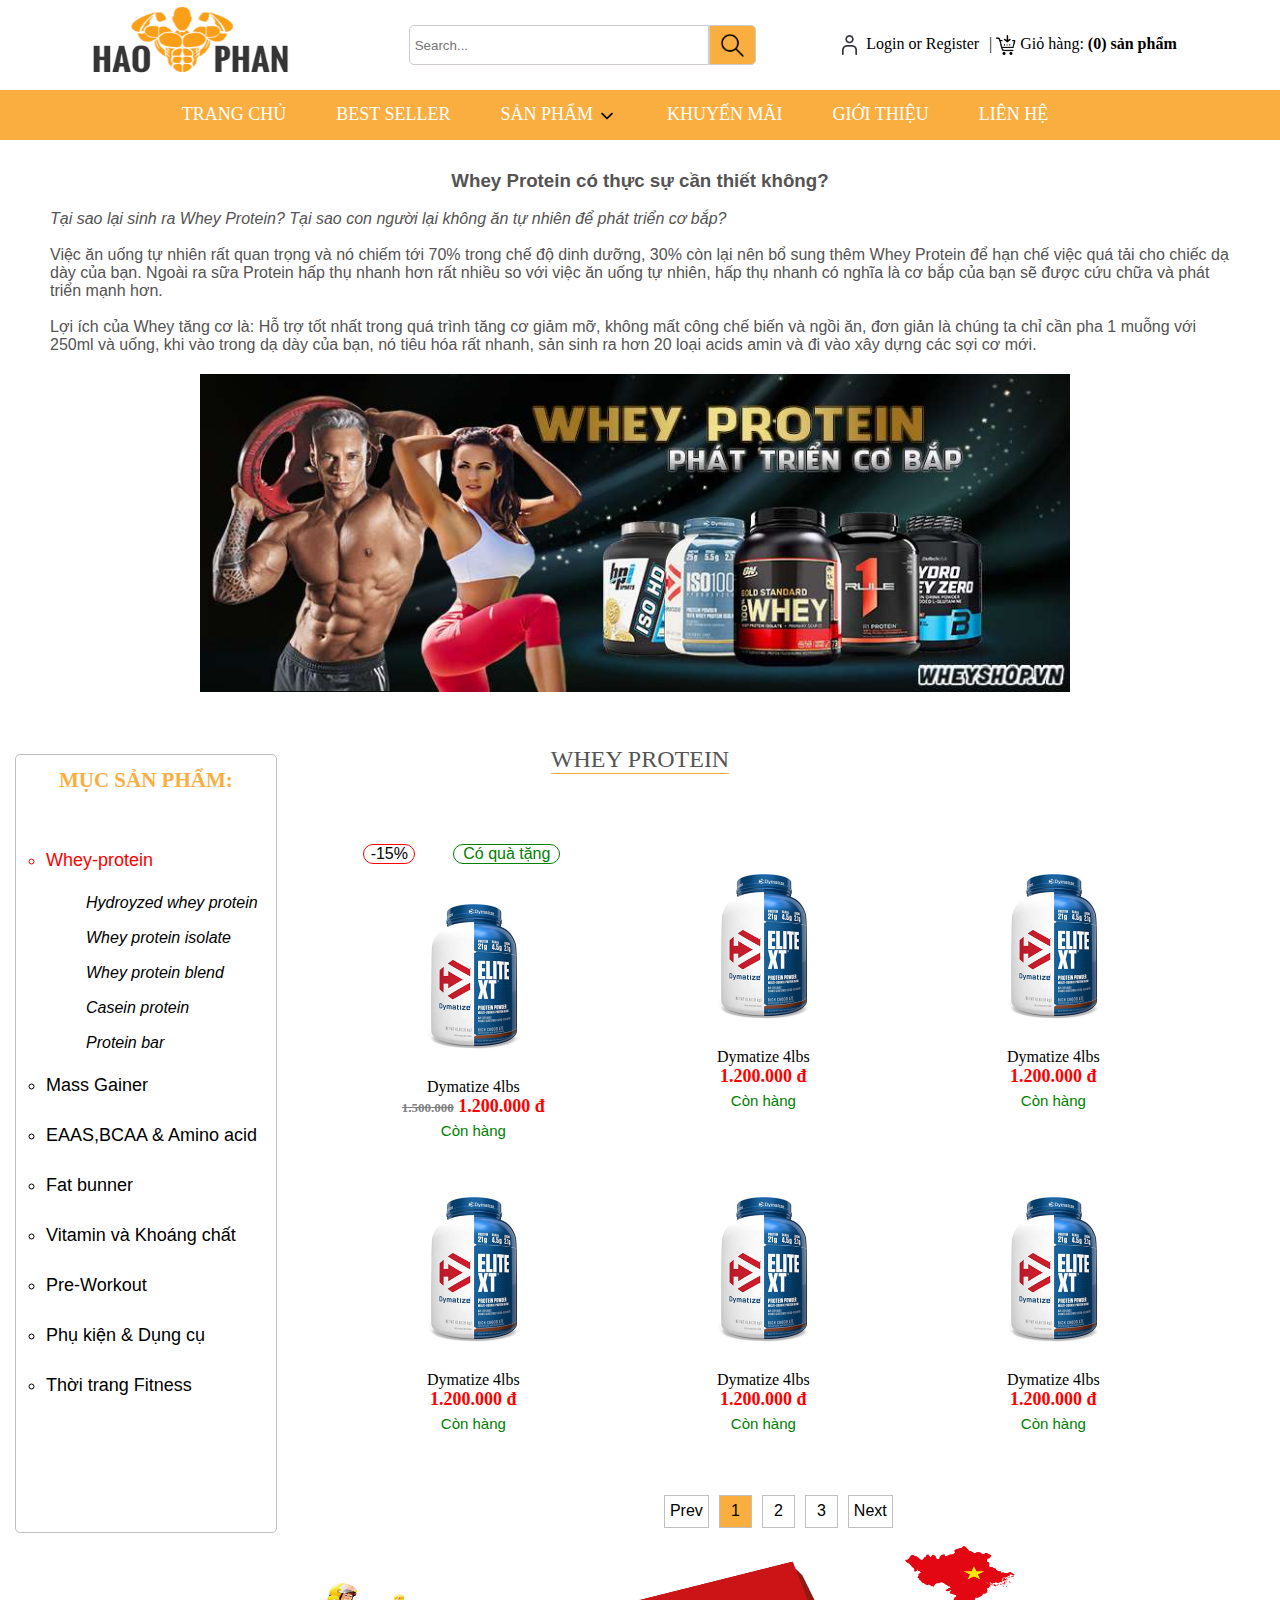
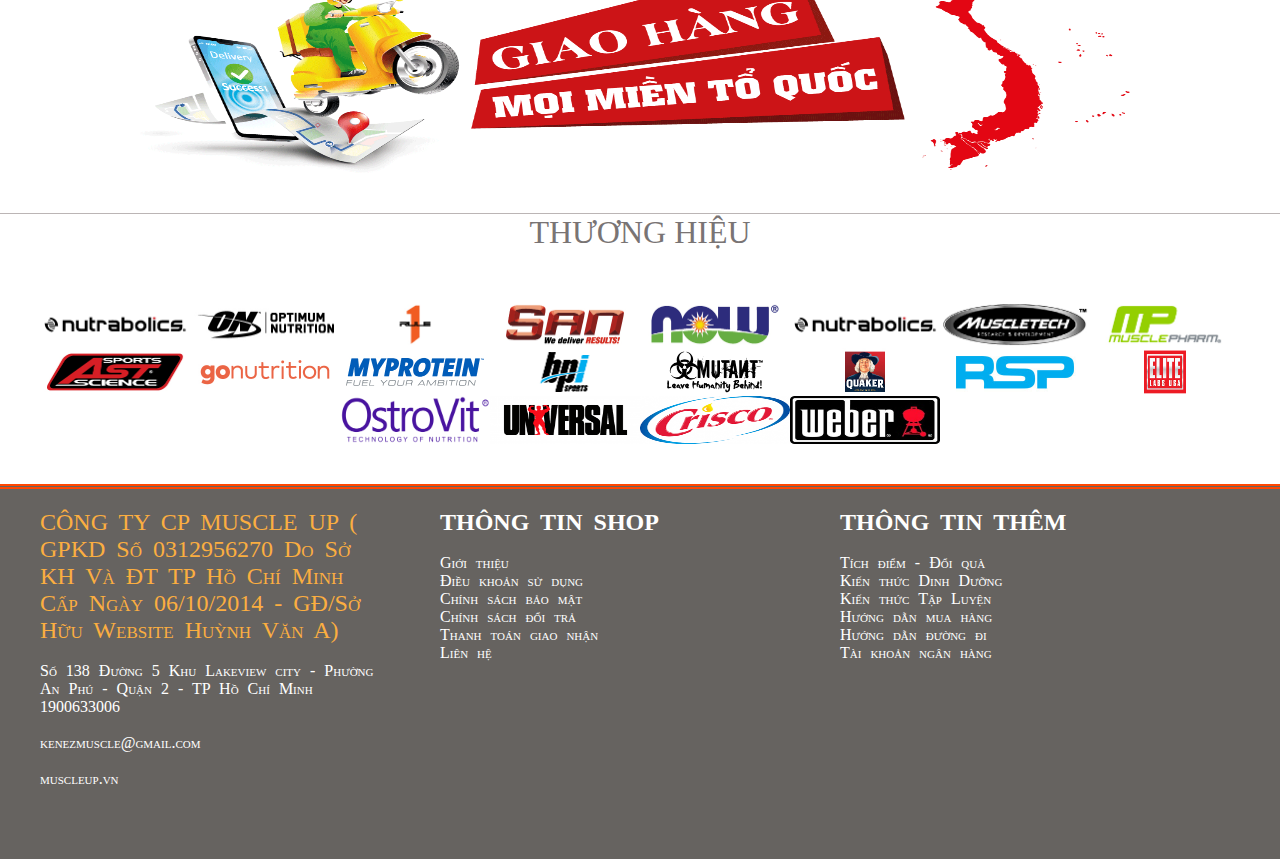
<file: wheyprotein.html>
<!DOCTYPE html>
<html lang="en">
<head>
    <meta charset="UTF-8">
    <meta http-equiv="X-UA-Compatible" content="IE=edge">
    <meta name="viewport" content="width=device-width, initial-scale=1.0">
    <title>Whey protein</title>
    <link rel="stylesheet" href="css/style2.css">
    <style>
        .vanban{
        width: 100%;
        height: 100px auto;
        padding: 10px 50px 10px 50px;
        text-align: left;
        font-family: sans-serif;
        color: rgb(85, 83, 83);
    }
        .bannercon>a>img{
        width: 870px;
        height: 318px;
    }
    </style>
</head>
<body>
    <div class="container">
        <header>
            <div>
                <img class="logoshop" src="hinhanh/logohp.png" alt=""></li>
            </div>
            <form>
                <input type="text" name="search" placeholder="Search...">
                <a class="icons" href="#"><img src="hinhanh/search.png" alt=""></a>  
         </form>
            
            <div class="gh">
                <img src="hinhanh/icon1.png" alt="">
                <a href="#">Login or Register</a>| 
                <img src="hinhanh/icon2.png" alt="">
                <a href="#">  Giỏ hàng: <strong>(0) sản phẩm</strong></a>
            </div>
        
        </header>
        <nav>
            <div class="tt1">
              <ul > 
                <li><a href="index.html">TRANG CHỦ</a></li>
                <li><a href="bestseller.html">BEST SELLER</a></li>
                
                <li>
                    <a href="#"style="padding-bottom: 15px;">SẢN PHẨM</a>
                    <img class="icon4" src="hinhanh/icon4.png" alt="">
                    <ul class="menucon">
                        <li>
                            <a class="whey" href="wheyprotein.html">Whey-protein</a>
                            <ul class="menuchau">
                                <li><a href="#"><em> Hydroyzed whey protein</em></a></li>
                                <li><a href="#"><em> Whey protein isolate</em></a></li>
                                <li><a href="#"><em> Whey protein blend</em></a></li>
                                <li><a href="#"><em> Casein protein</em></a></li>
                                <li><a href="#"><em> Protein bar</em></a></li>

                                
                            </ul>
                        </li>
                        <li><a href="mass.html">Mass Gainer</a></li>
                        <li><a href="#">EAAS, BCAAS & Amino</a></li>
                        <li><a href="#">Fat bunner</a></li>
                        <li><a href="#">Vitamin và khoáng chất </a></li>
                        <li><a href="#">Pre-Workout</a></li>
                        <li><a href="#">Phụ kiện & Dụng cụ</a></li>
                        <li><a href="#">Thời trang Fitness</a></li>
                    </ul>
                </li>
               
                <li><a href="khuyenmai.html">KHUYẾN MÃI</a></li>
                <li><a href="#">GIỚI THIỆU</a></li>
                <li><a href="#">LIÊN HỆ</a></li>
              </ul> 
            </div>
        </nav>
        <div class="box_center">  
            <div class="vanban">

            
            <h3 style="text-align: center;">Whey Protein có thực sự cần thiết không?</h3> <br>
            <em>Tại sao lại sinh ra Whey Protein? Tại sao con người 
                lại không ăn tự nhiên để phát triển cơ bắp?</em> <br> <br>
            Việc ăn uống tự nhiên rất quan trọng và nó chiếm tới 70% trong chế độ dinh dưỡng, 30% còn 
            lại nên bổ sung thêm Whey Protein để hạn chế việc quá tải cho chiếc dạ dày của bạn. Ngoài ra sữa Protein hấp
             thụ nhanh hơn rất nhiều so với việc ăn uống tự nhiên, hấp thụ 
             nhanh có nghĩa là cơ bắp của bạn sẽ được cứu chữa và phát 
             triển mạnh hơn. <br> <br>  

                Lợi ích của Whey tăng cơ là: Hỗ trợ tốt nhất trong quá
                 trình tăng cơ giảm mỡ, không mất công chế biến và ngồi
                  ăn, đơn giản là chúng ta chỉ cần pha 1 muỗng với 250ml và uống, khi vào trong dạ dày của bạn, nó tiêu hóa rất nhanh, sản sinh ra hơn 20 loại acids amin và đi vào xây dựng các sợi cơ mới.
                </div>
            <div class="bannercon">
                <a href="#"><img src="hinhanh/bannerwhey.jpg" alt=""></a>
                
            </div>

            <div class="spbc">
                WHEY PROTEIN
            </div>

            </div>

            <div class="box_center2">
                <div class="box1">

                    <div class="boxsp">
                        <div class="sp">
                            <a href="#">
                            <div style="border:1px solid red;width:50px; margin-top: 40px;font-family: sans-serif;border-radius: 25px;"> -15% </div>
                            <div style="border: 1px solid green;width: 105px;border-radius: 25px;margin-left: 90px;margin-top: -20px;font-family: sans-serif;color: green;">Có quà tặng</div>
                            <img src="hinhanh/whey1.jpg" alt="">
                            <div class="ten">
                                Dymatize 4lbs
                            </div>
                            <div class="gia">
                             <del style="color: gray; font-size: small;">1.500.000</del>   1.200.000 đ
                            </div>
                            <div style="font-family:sans-serif;font-size: 15px;margin-top: 5px;color: green;">
                                Còn hàng
                            </div>
                        </a>
                        </div>
                        <div class="sp">
                            <a href="#">
                            <img src="hinhanh/whey1.jpg" alt="">
                            <div class="ten">
                                Dymatize 4lbs
                            </div>
                            <div class="gia">
                                1.200.000 đ
                            </div>
                            <div style="font-family:sans-serif;font-size: 15px;margin-top: 5px;color: green;">
                                Còn hàng
                            </div>
                        </a>
                        </div>
                        <div class="sp">
                            <a href="#">
                            <img src="hinhanh/whey1.jpg" alt="">
                            <div class="ten">
                                Dymatize 4lbs
                            </div>
                            <div class="gia">
                                1.200.000 đ
                            </div>
                            <div style="font-family:sans-serif;font-size: 15px;margin-top: 5px;color: green;">
                                Còn hàng
                            </div>
                        </a>
                        </div>
                        <div class="sp">
                            <a href="#">
                            <img src="hinhanh/whey1.jpg" alt="">
                            <div class="ten">
                                Dymatize 4lbs
                            </div>
                            <div class="gia">
                                1.200.000 đ
                            </div>
                            <div style="font-family:sans-serif;font-size: 15px;margin-top: 5px;color: green;">
                                Còn hàng
                            </div>
                        </a>
                        </div>

                        <div class="sp">
                            <a href="#">
                            <img src="hinhanh/whey1.jpg" alt="">
                            <div class="ten">
                                Dymatize 4lbs
                            </div>
                            <div class="gia">
                                1.200.000 đ
                            </div>
                            <div style="font-family:sans-serif;font-size: 15px;margin-top: 5px;color: green;">
                                Còn hàng
                            </div>
                        </a>
                        </div>

                        <div class="sp">
                            <a href="#">
                            <img src="hinhanh/whey1.jpg" alt="">
                            <div class="ten">
                                Dymatize 4lbs
                            </div>
                            <div class="gia">
                                1.200.000 đ
                            </div>
                            <div style="font-family:sans-serif;font-size: 15px;margin-top: 5px;color: green;">
                                Còn hàng
                            </div>
                        </a>
                        </div>
                        <div class="next">
                            <button><a class="subnext" href="#">Prev</a></button>
                            <button style="background-color: #fbae40;"><a class="subnext"  href="#">1</a></button>
                            <button><a class="subnext"  href="#">2</a></button>
                            <button><a class="subnext"  href="#">3</a></button>
                            <button><a class="subnext"  href="#">Next</a></button>
                            
                        </div>
                
            

                    </div>

                </div>

                <div class="box2">
                    <ul>
                        <div style="font-size:21px; margin-bottom: 30px; color: #fbae40;text-align: center;"><strong> MỤC SẢN PHẨM:</strong></div>
                        <a href="wheyprotein.html"><li style="color: red;"> Whey-protein</li>
                            <ul class="menuchaubox2">
                                <li><a href="#"><em> Hydroyzed whey protein</em></a></li>
                                <li><a href="#"><em> Whey protein isolate</em></a></li>
                                <li><a href="#"><em> Whey protein blend</em></a></li>
                                <li><a href="#"><em> Casein protein</em></a></li>
                                <li><a href="#"><em> Protein bar</em></a></li>

                                
                            </ul>
                        </a>
                        <a href="mass.html"><li>Mass Gainer</li></a>
                        <a href="#"><li>EAAS,BCAA & Amino acid</li></a>
                        <a href="#"><li>Fat bunner</li></a>
                        <a href="#"><li>Vitamin và Khoáng chất</li></a>
                        <a href="#"><li>Pre-Workout</li></a>
                        <a href="#"><li>Phụ kiện & Dụng cụ</li></a>
                        <a href="#"><li>Thời trang Fitness</li></a>

                        
                    </ul>

                </div>

            </div>


           

        <div class="bannergiaohang">
            <img src="hinhanh/banner-ship-16-05.png" alt=""></a>  
        </div>

        
        <div class="thuonghieu" style="text-align: center; border-top: 1px solid rgb(187, 181, 181);">THƯƠNG HIỆU</div>
        <div class="box_center3">
            <img src="hinhanh/nutrabolics.jpg" alt="">
            <img src="hinhanh/optimum-nutrition.jpg" alt="">
            <img src="hinhanh/rule1-protein.jpg" alt="">
            <img src="hinhanh/san-nutrition-usa.jpg" alt="">
            <img src="hinhanh/now-sports.jpg" alt="">
            <img src="hinhanh/nutrabolics.jpg" alt="">
            <img src="hinhanh/muscletech.jpg" alt="">
            <img src="hinhanh/muscle-pharm.jpg" alt="">
            <img src="hinhanh/ast-sports.jpg" alt="">
            <img src="hinhanh/go-nutrition.jpg" alt="">
            <img src="hinhanh/myprotein.jpg" alt="">
            <img src="hinhanh/bpi-sports.jpg" alt="">
            <img src="hinhanh/mutant.jpg" alt="">
            <img src="hinhanh/quaker-oats.jpg" alt="">
            <img src="hinhanh/logo-rsp4.jpg" alt="">
            <img src="hinhanh/elitelabs-usa.jpg" alt="">
            <img src="hinhanh/upl_image_1602495847_image_1602495847.png" alt="">
            <img src="hinhanh/upl_image_1609904177_image_1609904177.png" alt="">
            <img src="hinhanh/upl_image_1614824479_image_1614824479.png" alt="">
            <img src="hinhanh/upl_image_1614825086_image_1614825086.jpg" alt="">

        </div>


       
        <footer>
             <div class="thongtin">
                <span> CÔNG TY CP MUSCLE UP ( GPKD Số 0312956270 Do Sở KH Và ĐT TP Hồ Chí Minh Cấp Ngày 06/10/2014
                 - GĐ/Sở Hữu Website Huỳnh Văn A) </span><br><br>
                 Số 138 Đường 5 Khu Lakeview city - Phường An Phú - Quận 2 - TP Hồ Chí Minh
                 1900633006 <br><br>
                 kenezmuscle@gmail.com <br><br>
                 muscleup.vn <br>
             </div>
             <div class="gioithieu">
                <h2>THÔNG TIN SHOP</h2><br>
                Giới thiệu <br>
                Điều khoản sử dụng <br>
                Chính sách bảo mật <br>
                Chính sách đổi trả <br>
                Thanh toán giao nhận <br>
                Liên hệ
             </div>
             <div class="facebook">
                <h2>THÔNG TIN THÊM</h2><br>
                Tích điểm - Đổi quà <br>
                Kiến thức Dinh Dưỡng<br>
                Kiến thức Tập Luyện<br>
                Hướng dẫn mua hàng<br>
                Hướng dẫn đường đi<br>
                Tài khoản ngân hàng<br>
             </div>
        </footer>
    </div>
</body>
</html>
</file>
<file: css/style1.css>
*{
    padding: 0px;
    margin: 0px;
}

body{
    padding: 0px;
    margin: 0 auto;
   
}
.container{
  
    margin: 0px auto;

}
/* HEADER*/
.container>header{
    background-color: white;
    height: 80px auto;  
    width: 100%;
    display: flex;
    justify-content: space-around;
    align-items: center;
}
.icon4{
    width:20px ;
    height: 20px;
    vertical-align: middle;
}
.iconmore{
   position: absolute;
   text-align: center;
}
.gh>a:hover{
    text-decoration:underline;
}
/* THE DIV*/
div>a{
    text-decoration: none;
    color:black;
    margin-right: 10px;
}
.dangnhap{
    font-size:medium;
    position: relative; 
    margin-right: 50px;
}
.logoshop{
    width:279px;
    height:90px; 
    vertical-align: middle;
}
div>img{
    width: 20px;
    height: 20px;   
    vertical-align: middle;
}
.glv{
    font-size:medium;
    color: white;
    margin-right: 50px;
}
.gh{
    font-size:medium;
    margin-right: 50px;
}



/* menu con*/
.menucon>li>a{
    text-decoration: none;
    color: black;
    font-size:larger;  
    display: flex;
    border: 0.1px solid rgb(238, 236, 236);
    display: block;
    line-height: 40px;
    text-align: center;
}

.menucon{
    margin-top: 13px;
    text-align: left;
    width: 240px;
    border-radius: 5px;
    margin-left: -30px;
    z-index: 1;
    
}
.menucon> li> a:hover{
    
    background-color: #f3d4a5;
    transition: ease-in 0.1s;
    -moz-transition: ease-in 0.1s;
    -webkit-transition: ease-in 0.1s;
}
.tt1 ul li{
    position: relative;
}
.tt1>ul>li>.menucon{
    display: none;
    list-style: none;
    background-color: white;
    position: absolute;  
}

.tt1 ul li:hover>ul{
    display: block;
} 
/*menu chau*/
.menuchau{
    display:none;
    list-style: none;
    background-color: white;
    position: absolute;
    margin-left: 240px;
    margin-top: -35px;
    width: 200px;
    border-radius: 0px 0px 3px 3px;
    
    

}
.menuchau>li>a:hover{
    color:#fbae40;
}
.menuchau>li>a{
    color: black;
    text-decoration: none;
    font-size: medium;
    font-family: sans-serif;
    display: block;
    margin-left: 10px;
    line-height: 40px;
    
}

.menuchaubox2>li>a>em{
    list-style: none;
    text-decoration: none;
}




/*  BOX CENTER   */
.box_center>.spbc{
    margin-bottom: 30px;
    width: 100%;
    text-align: center;
}
.box_center>.spbc>span{
text-align: center;
border-bottom: 1px solid #fbae40;
font-size: x-large;
width: 100%;
}

#categorylist>a:hover{
    color: rgb(144, 144, 241);
}


.box_center{
    width: 100%;
    height: auto;
    background-color:white;
    padding-top: 10px;
    display: flex;
    justify-content: center;
    flex-wrap: wrap;
}

.box_center>.banner{
    width: 80%;
    height: 80%;
    margin-top: 0px;
   
}
.box_center2{
    width: 100%;
    height: auto;
    display: flex;
    flex-wrap: wrap;
    align-items: center;
    justify-content: center;
}

/*  TT1 */
.tt1{
    background-color:#fbae40;
    width: 100%;
    min-height:50px;
    display: flex;
    justify-content:space-around;
    align-items: center; 
}

.tt1>ul>li{
    list-style: none;
    position: relative;
    float: left;
    padding-right: 50px;
   
   
    
}
.tt1>ul>li>a{
    text-decoration: none;
    color: white;
    font-size: large;
    font-variant: normal;
    
}


.tt1> ul> li>a:hover{
    color:rgb(245, 231, 231);   
}

/* BOX_CENTER3*/
.box_center3{
    width: 100%;
    height: auto;
    display: flex;
    flex-wrap: wrap;
    align-items: center;
    justify-content: center;
    margin-top: 50px;
    margin-bottom: 40px;
}
.box_center3>img{
    width: 150px;
    height: 47.8px;
}
.thuonghieu{
    color: rgb(121, 116, 116);
    font-size: xx-large;

}


.bannercon{
    width: 100%;
    height: auto;
    display: flex;
    justify-content: center;
    margin-top: 10px;
    margin-bottom: 20px;
}
.bannercon>a>img{
    width: 473px;
    height: 168px;
}



.bannergiaohang{
    width: 100%;
    height: auto;
    display: flex;
    flex-wrap: wrap;
    align-items: center;
    justify-content: center;
    margin-top: 50px;
    margin-bottom: 40px;
}
.bannergiaohang>img{
    width: 1000px;
    height: 230px;
}


/* san pham trang chu*/
.sp>a>img{
    width: 55%;
    height: 50%;
    margin-top: 20px;
    margin-bottom: 20px;
}

.sp:hover{
    transform: scale(1.1);  
    box-shadow:1px 6px 8px 4px #e7e7e7;
}
.sp{
    position: relative;
    width: 250px;
    height: 350px;
    text-align: center;
    margin-bottom: 50px;
    margin-right: 50px;
    padding-bottom: 0px;
    border-radius: 5px;
}
div>a>.ten{
    font-size:medium;
    font-family:cursive;
    color:black;
    
}
div>a>.gia{
    color:red;
    font-weight:bolder;
    font-size: large;
    text-align: center;
   
}
.box_center>p{
    clear: both;
}/* footer*/

.container>footer{
    width: 1500;
    border-top: 5px double orangered;
    height:350px ;
    background-color:#666360;
    text-align: center;
    font-variant: small-caps;
    clear: both;
    padding-left: 40px;
    padding-top: 20px;
    padding-right: 40px;
    display: flex;
    
}
footer>.thongtin{
    width: 30%;
    min-height:200px;
    word-spacing: 5px;
    color: white;
    text-align: left;
    
    margin-right: 50px;
}
footer>.thongtin>span{
    color:#fbae40;
    font-size: x-large;
}
footer>.gioithieu{
    width: 30%;
    min-height:200px;
    word-spacing: 5px;
    color: white;
    text-align: left;
    
    margin-right: 50px;
}
footer>.facebook{
   
    width: 30%;
    min-height:200px;
    word-spacing: 5px;
    color: white;
    text-align: left;
    
    margin-right: 50px;
}

/*  SEARCH */
input[type="text"] {
    width: 300px;
    height: 40px;
    box-sizing: border-box;
    border: 1px solid rgb(209, 202, 202);
    border-radius: 5px 0px 0px 5px;
    outline:none;
    padding: 5px;
  }
  input:hover{
      background-color:#f3e3cc;
  }
 .icons>img{
     width: 25px;
     height: 25px;
 }
 .icons{
    color: white;
    float: right;
    width: 45px;
    height: 38px;
    background:#fbae40;
    display: flex;
    justify-content: center;
    align-items: center;
    border-radius: 0px 5px 5px 0px;
    border: 1px solid rgb(209, 202, 202);
}

/**/
/* NEXT*/
.next{
    width: 100%;
    height: auto;
    display: flex;
    justify-content: center; 
    margin-top:40px ;
}
.next button{
    margin: 5px;
    border: 1px solid rgb(194, 191, 191);
    min-width: 33px;
    height: 33px;
    background-color: white;
    padding: 5px;
}
.next button:hover{
    background-color: #fbae40;
}
.subnext{
    text-decoration: none;
    color: black;
    font-size: medium;
}


.boxbn{
    position: relative;
}
#iconl{
    position: absolute;
    left:80px;
    bottom: 45%;
    padding: 8px;
    border-radius: 20px; 
    font-size: x-large;
    color: rgb(207, 204, 204) ;

}
#iconr{
    position: absolute;
    right:80px;
    bottom: 47%;
    padding: 8px;
    border-radius: 20px;  
    font-size: x-large;
    color: rgb(207, 204, 204)  ;
}
#stop{
    position: absolute;
    top: 80%;
    right:50%;
    font-size: xx-large;
    color: rgb(207, 204, 204) ;
}

#iconl:hover{
    background-color: rgb(226, 223, 223);
}
#iconr:hover{
    background-color: rgb(226, 223, 223);
}



/*   */

.giamgia{
    border:1px solid red;width:50px; margin-top: 1%;font-family: sans-serif;border-radius: 25px;margin-left: 10px;height: 20px;
}
.quatang{
    border: 1px solid green;width: 105px;border-radius: 25px;margin-left: 90px;margin-top: 1px;font-family: sans-serif;color: green;height: 20px;
}
</file>
<file: css/style2.css>
*{
    padding: 0px;
    margin: 0px;
}

body{
    padding: 0px;
    margin: 0 auto;
}
.container{
    width: 100%;
    margin: 0px auto;
}
/* HEADER*/
.container>header{
    background-color: white;
    height: 80px auto;  
    width: 100%;
    display: flex;
    justify-content: space-around;
    align-items: center;
}
.icon4{
    width:20px ;
    height: 20px;
    vertical-align: middle;
}
.iconmore{
   position: absolute;
   text-align: center;
}
.gh>a:hover{
    text-decoration: underline;
}
/* THE DIV*/
div>a{
    text-decoration: none;
    color:black;
    margin-right: 10px;
}
.dangnhap{
    font-size:medium;
    position: relative; 
    margin-right: 50px;
}
.logoshop{
    width:279px;
    height:90px; 
    vertical-align: middle;
}
div>img{
    width: 20px;
    height: 20px;   
    vertical-align: middle;
}
.glv{
    font-size:medium;
    color: white;
    margin-right: 50px;
}
.gh{
    font-size:medium;
    margin-right: 50px;
}



/* menu con*/
.menucon>li>a{
    text-decoration: none;
    color: black;
    font-size:larger;  
    display: flex;
    border: 0.1px solid rgb(238, 236, 236);
    display: block;
    line-height: 40px;
    text-align: center;
}
.menucon{
    margin-top: 13px;
    text-align: left;
    width: 240px;
    border-radius: 5px;
    margin-left: -30px;
    
}
.menucon> li> a:hover{
    
    background-color: #f3d4a5;
    transition: ease-in 0.1s;
    -moz-transition: ease-in 0.1s;
    -webkit-transition: ease-in 0.1s;
}
.tt1 ul li{
    position: relative;
}
.tt1>ul>li>.menucon{
    display: none;
    list-style: none;
    background-color: white;
    position: absolute;  
}

.tt1 ul li:hover>ul{
    display: block;
} 
/*menu chau*/
.menuchau{
    display:none;
    list-style: none;
    background-color: white;
    position: absolute;
    margin-left: 240px;
    margin-top: -35px;
    width: 200px;
    border-radius: 0px 0px 3px 3px;
}
.menuchau>li>a:hover{
    color:#fbae40;
    
}
.menuchau>li>a{
    color: black;
    text-decoration: none;
    font-size: medium;
    font-family: sans-serif;
    display: block;
    line-height: 40px;
    margin-left: 10px;
}
.menuchaubox2{
    list-style: none;
    margin-left: 70px;
     
}
.menuchaubox2>li>a{
    text-decoration: none;
    color: black;
    font-family: sans-serif;
    display: block;
    line-height: 35px; 
}

.menuchaubox2>li>a:hover{
    color: red;
    text-decoration: solid;
}

/*  BOX CENTER   */

.spbc{
margin-top: 30px;
margin-bottom: 30px;
text-align: center;
color: #555;
border-bottom: 1px solid #fbae40;
font-size: x-large;
width: max-content;

}


.box_center{
    width: 100%;
    height: auto;
    background-color:white;
    padding-top: 20PX;
    display: flex;
    justify-content: center;
    flex-wrap: wrap;
}

.box_center>.banner{
    width: 90%;
    height: 90%;
    margin-top: 0px;
   
}


.box_center2{
    display: flex;
    width: 100%;
    height: auto;
    
}
.box1{
    width: 85%;
    height: 1000px auto;
    background-color:white;
    order: 2;
}
.boxsp{
    display: flex;
    flex-wrap: wrap;
    justify-content:center;
    align-items: center;
    
}

.box2{
    width: 22%;
    min-height: 650px;
    background-color: white;
    order: 1;
    border: 1px solid rgb(192, 190, 190);
    margin-left: 15px;
    margin-top: -50px;
    border-radius: 5px;
    display: block;
    line-height: 50px;
    
}
.box2>ul>a{
    text-decoration: none;
    list-style:none;
    color: black;
    font-size:18px;
    font-family: sans-serif;
   
}
.box2>ul>a>li{
   
    margin-left: 30px;
   
    list-style:circle;
}
.box2>ul>a>li:hover{
    color:red;
    text-decoration: underline;

}
/* TT1*/
.tt1{
    background-color:#fbae40;
    width: 100%;
    min-height:50px;
    display: flex;
    justify-content:space-around;
    align-items: center; 
}

.tt1>ul>li{
    list-style:none;
    position: relative;
    float: left;
    padding-right: 50px;   
}
.tt1>ul>li>a{
    text-decoration: none;
    color: white;
    font-size: large;
    font-variant: normal;
}

.tt1> ul> li>a:hover{
    color:rgb(245, 231, 231);
}

/* BOX_CENTER3*/
.box_center3{
    width: 100%;
    height: auto;
    display: flex;
    flex-wrap: wrap;
    align-items: center;
    justify-content: center;
    margin-top: 50px;
    margin-bottom: 40px;
}
.box_center3>img{
    width: 150px;
    height: 47.8px;
}
.thuonghieu{
    color: rgb(121, 116, 116);
    font-size: xx-large;

}


.bannercon{
    width: 100%;
    height: auto;
    display: flex;
    flex-wrap: wrap;
    align-items: center;
    justify-content: center;
    margin-top: 10px;
    margin-bottom: 20px;
}
.bannercon>a>img{
    width: 473px;
    height: 168px;
}



.bannergiaohang{
    width: 100%;
    height: auto;
    display: flex;
    flex-wrap: wrap;
    align-items: center;
    justify-content: center;
    margin-top: 10px;
    margin-bottom: 40px;
}
.bannergiaohang>img{
    width: 1000px;
    height: 230px;
}


/* san pham trang chu*/
.sp>a>img{
    width: 60%;
    height: 60%;
    padding-top: 40px;
    padding-bottom: 20px;
}

.sp:hover{
    transform: scale(1.1); 
    box-shadow:1px 6px 8px 4px #e7e7e7; 
}

.sp{
    position: relative;
    width: 220px;
    min-height: 160px;
   
    text-align: center;
    margin-right: 50px;
    margin-left: 20px;
}
div>a>.ten{
    font-size:medium;
    font-family:cursive;
    color:black;
    margin-top: 5px;
}
div>a>.gia{
    color:red;
    font-weight:bolder;
    font-size: large;
    text-align: center;
   
}

/* footer*/

.container>footer{
    width: 1500;
    border-top: 5px double orangered;
    height:350px ;
    background-color:#666360;
    text-align: center;
    font-variant: small-caps;
    clear: both;
    padding-left: 40px;
    padding-top: 20px;
    padding-right: 40px;
    display: flex;
    
}
footer>.thongtin{
    width: 30%;
    min-height:200px;
    word-spacing: 5px;
    color: white;
    text-align: left;
    
    margin-right: 50px;
}
footer>.thongtin>span{
    color:#fbae40;
    font-size: x-large;
}
footer>.gioithieu{
    width: 30%;
    min-height:200px;
    word-spacing: 5px;
    color: white;
    text-align: left;
    
    margin-right: 50px;
}
footer>.facebook{
   
    width: 30%;
    min-height:200px;
    word-spacing: 5px;
    color: white;
    text-align: left;
    
    margin-right: 50px;
}

/*  SEARCH */
input[type="text"] {
    width: 300px;
    height: 40px;
    box-sizing: border-box;
    border: 1px solid rgb(209, 202, 202);
    border-radius: 5px 0px 0px 5px;
    outline:none;
    padding: 5px;
  }
  input:hover{
      background-color:#f3e3cc;
  }
 .icons>img{
     width: 25px;
     height: 25px;
 }
 .icons{
    color: white;
    float: right;
    width: 45px;
    height: 38px;
    background:#fbae40;
    display: flex;
    justify-content: center;
    align-items: center;
    border: 1px solid rgb(209, 202, 202);
    border-radius: 0px 5px 5px 0px;
}
/**/

/* NEXT*/
.next{
    width: 100%;
    height: auto;
    display: flex;
    justify-content: center; 
    margin-top:40px ;
}
.next button{
    margin: 5px;
    border: 1px solid rgb(194, 191, 191);
    min-width: 33px;
    height: 33px;
    background-color: white;
    padding: 5px;
}
.next button:hover{
    background-color: #fbae40;
}
.subnext{
    text-decoration: none;
    color: black;
    font-size: medium;
}




/*   */
  .container2{
      display: flex;
      width: 100%;
      height:700px ;
      flex-direction: row;
      margin-top: 50px;
  }
  .thongtinsp{
      width: 70%;
      height: 600px;
      background-color: white;
      display: flex;
      flex-direction: row;
  }
.thongtinsp>img{
    width: 35%;
    height: 300px;
}
.thongtinsp>img:hover{
    transform:scale(1.2);
   
}

.text{
    width: 75%;
    height: 200px;
    text-align: left;
    font-family: sans-serif;
    padding-left: 50px;
    padding-right: 30px;
    color: rgb(97, 96, 96);
}





  .muahang{
      width: 30%;
      height: 450px;
      padding-left: 40px;
      border-left: 1px dotted #fbae40;
      color: rgb(97, 96, 96);
      
  }
  .input_text{
      font-size: medium;
      font-family: sans-serif;
  }
  .text_1{
      font-family: sans-serif;
      font-weight: bold;
      font-size: larger;
      color: cornflowerblue;
      
  }
  .text_button{
      font-size:large;
      font-family: sans-serif; 
      color: white;
      background-color: rgb(245, 42, 42);
      padding: 8px;
      border: none;
      border-radius: 5px;
  }
  .text_button:hover{
      background-color: rgb(235, 112, 112);
  }
</file>
<file: css/CHECKOUT.css>
*{
    padding: 0px;
    margin: 0px;
}

body{
    padding: 0px;
    margin: 0 auto;
   
}



.box_center{
    width: 100%;
    height: auto;
    background-color:white;
    padding-top: 10px;
   
  
}


.box_center2{
    width: 100%;
    height: auto;
   
}

/*  TT1 */
.tt1{
    background-color:#fbae40;
    width: 100%;
    min-height:50px;
    display: flex;
    justify-content:space-around;
    align-items: center; 
}






/* GIO HANG */
.ttcn {
    font-size: large;
}

.tt>td {
    text-align: center;
    padding: 5px;
    background-color: white;
    border-bottom: 1px dotted gray;
    height: 90px;
}

tr>th {
    width: 300px;
    line-height: 50px;
    background-color: #f5f5f7;;
}

#gioahang>tr>td>button {
    width: 80px;
    padding: 5px;
    background-color: rgb(216, 201, 230);
    border: none;
}

td>img {
    width: 80px;
    vertical-align: middle;
    margin-right: 20px;
}

.deleteButton {
    background: transparent;
    font-weight: 600;
    font-size: xx-large;
    color: #f00;
    display: inline-block;
    font-size: 12px;
    height: 20px;
    line-height: 2px;
    margin: 0 0 8px;
    padding: 0;
    text-align: center;
    width: 20px;
    border: none;
}

.deleteButton:hover {
    font-weight: 900;
}

.tongconggiaohang {
    float: right;
    width: 600px;
    padding: 10px;
    margin-top: 30px;
    box-shadow: rgba(0, 0, 0, 0.09) 0px 3px 12px;
}

#capnhat{
    padding: 15px;
    color: white;
    background-color: #7ba9cf;
    border: none;
    font-weight: bold;
    margin-top: 5px;
}
#capnhat:hover{
    background-color: #4f9fe0;

}
.sl{
    width: 60px;
    height: 40px;
    text-align: center;
}
#trangcart{
    width: 32%;
    float: right;
    margin-right: 20px;
    font-family: sans-serif;
    font-size: small;
    box-shadow: rgba(0, 0, 0, 0.09) 0px 3px 12px;
    padding: 20px;

}
#thongtinthanhtoan{
width: 50%;
   float: right;
   margin-right: 80px;
   padding: 20px;
   font-family: sans-serif;
   box-shadow: rgba(0, 0, 0, 0.09) 0px 3px 12px;
   

}




h1, label{
  color: DodgerBlue;
}

/* Full-width input fields */
 input[type=text], input[type=password] {
    padding: 15px;
    margin: 5px 0 22px 0;
    display: inline-block;
    width:96%;
    resize: vertical;
    border: none;
    background-color: #f2f2f2;
    border-radius: 10px;
  }
  select{
    padding: 15px;
    margin: 5px 0 22px 0;
    display: inline-block;
    width:100%;
    resize: vertical;
    border: none;
    background-color: #f2f2f2;
    border-radius: 10px;
  }
  select:focus{
    outline: none;
  }
  
  input[type=text]:focus, input[type=password]:focus {
    outline: none;
  
  }
  
  hr {
    border: 1px solid #f1f1f1;
    margin-bottom: 25px;
  }
  
  /* Set a style for all buttons */
  button {
    background-color: #f5ba1a;
    color: white;
    padding: 14px 20px;
    margin: 8px 0;
    border: none;
    cursor: pointer;
    width: 100%;
    opacity: 0.9;
  }
  
  button:hover {
    opacity:1;
  }
  
  /* Extra styles for the cancel button */
  .cancelbtn {
   
    background-color: #f44336;
  }
  
  /* Float cancel and signup buttons and add an equal width */
  .signupbtn {
    float: left;
    width: 100%;
    border-radius:15px;
    border:0;
    box-shadow:4px 4px 10px rgba(0,0,0,0.2);
  }

  .xuathoadon{
    font-size: small;
    color: red;
  }
  
  /* Add padding to container elements */

  
  /* Clear floats */
</file>
<file: css/dangki.css>
* {box-sizing: border-box}
body{
  font-family: sans-serif;
  background-color: #edf1f4;

}
h1, label{
  color: DodgerBlue;
}
form{
    width: 50%;
    display: flex;
    margin-left: 25%;
    background-color: #ffffff;
    border-top: 5px solid #f5ba1a;
    
}
/* Full-width input fields */
  input[type=text], input[type=password] {
  width: 100%;
  padding: 15px;
  margin: 5px 0 22px 0;
  display: inline-block;
  border: none;
  width:100%;
  resize: vertical;
  padding:15px;
  border-radius:15px;
  border:none;
  box-shadow:4px 4px 10px rgba(0,0,0,0.2);
}

input[type=text]:focus, input[type=password]:focus {
  outline: none;

}

hr {
  border: 1px solid #f1f1f1;
  margin-bottom: 25px;
}

/* Set a style for all buttons */
button {
  background-color: #f5ba1a;
  color: white;
  padding: 14px 20px;
  margin: 8px 0;
  border: none;
  cursor: pointer;
  width: 100%;
  opacity: 0.9;
}

button:hover {
  opacity:1;
}

/* Extra styles for the cancel button */
.cancelbtn {
  padding: 14px 20px;
  background-color: #f44336;
}

/* Float cancel and signup buttons and add an equal width */
.signupbtn {
  float: left;
  width: 100%;
  border-radius:15px;
  border:0;
  box-shadow:4px 4px 10px rgba(0,0,0,0.2);
}

/* Add padding to container elements */
.container {
  padding: 16px;
}

/* Clear floats */
.clearfix::after {
  content: "";
  clear: both;
  display: table;
}
</file>
<file: css/dovui.css>
*{
    padding: 0px;
    margin: 0px;
}

body{
    padding: 0px;
    margin: 0 auto;
   
}
.container{
  
    margin: 0px auto;

}
/* HEADER*/
.container>header{
    background-color: white;
    height: 80px auto;  
    width: 100%;
    display: flex;
    justify-content: space-around;
    align-items: center;
}
.icon4{
    width:20px ;
    height: 20px;
    vertical-align: middle;
}
.iconmore{
   position: absolute;
   text-align: center;
}
.gh>a:hover{
    text-decoration:underline;
}
/* THE DIV*/
div>a{
    text-decoration: none;
    color:black;
    margin-right: 10px;
}
.dangnhap{
    font-size:medium;
    position: relative; 
    margin-right: 50px;
}
.logoshop{
    width:279px;
    height:90px; 
    vertical-align: middle;
}
div>img{
    width: 20px;
    height: 20px;   
    vertical-align: middle;
}
.glv{
    font-size:medium;
    color: white;
    margin-right: 50px;
}
.gh{
    font-size:medium;
    margin-right: 50px;
}



/* menu con*/
.menucon>li>a{
    text-decoration: none;
    color: black;
    font-size:larger;  
    display: flex;
    border: 0.1px solid rgb(238, 236, 236);
    display: block;
    line-height: 40px;
    text-align: center;
}

.menucon{
    margin-top: 13px;
    text-align: left;
    width: 240px;
    border-radius: 5px;
    margin-left: -30px;
    
}
.menucon> li> a:hover{
    
    background-color: #f3d4a5;
    transition: ease-in 0.1s;
    -moz-transition: ease-in 0.1s;
    -webkit-transition: ease-in 0.1s;
}
.tt1 ul li{
    position: relative;
}
.tt1>ul>li>.menucon{
    display: none;
    list-style: none;
    background-color: white;
    position: absolute;  
}

.tt1 ul li:hover>ul{
    display: block;
} 
/*menu chau*/
.menuchau{
    display:none;
    list-style: none;
    background-color: white;
    position: absolute;
    margin-left: 240px;
    margin-top: -35px;
    width: 200px;
    border-radius: 0px 0px 3px 3px;
    
    

}
.menuchau>li>a:hover{
    color:#fbae40;
}
.menuchau>li>a{
    color: black;
    text-decoration: none;
    font-size: medium;
    font-family: sans-serif;
    display: block;
    margin-left: 10px;
    line-height: 40px;
    
}

.menuchaubox2>li>a>em{
    list-style: none;
    text-decoration: none;
}




/*  BOX CENTER   */

.box_center>.spbc{
margin-top: 30px;
margin-bottom: 30px;
text-align: center;
color: #555;
border-bottom: 1px solid #fbae40;
font-size: x-large;
width: max-content;
}


.box_center{
    width: 100%;
    height: auto;
    background-color:white;
    padding-top: 10px;
    display: flex;
    justify-content: center;
    flex-wrap: wrap;
}

.box_center>.banner{
    width: 80%;
    height: 80%;
    margin-top: 0px;
   
}

/* /////////////////////////// */
.box_center2{
    width: 100%;
    height: auto;
    display: flex;
    flex-wrap: wrap;
    align-items: center;
    justify-content: center;
    margin-bottom: 50px;
    margin-top: 50px;
   
}
.fom>form>div>input{
    margin-bottom: 20px;
}
.fom>form>div>button{
    width: 70px;
    height: 40px;
    margin-left: 50px;
    background-color: #f8d2a0;
    border: none;
    border-radius: 5px;
}
.fom>form>div>button:hover{
    background-color: #fbae40;
}
.fom{
    width: 500px;
    border: 1px solid red;
    padding: 20px;
    text-align: center;
    background-color: rgb(159, 230, 230);
    font-family: sans-serif;
    font-size: medium;
}
#time{
    color: red;
    font-size:large;
}
#ketqua{
    padding: 10px;
    margin-top: 20px;
    height: 150px;
    border: 1px solid yellow;
    box-shadow: 1px 3px 2px 3px;
}








/*  TT1 */
.tt1{
    background-color:#fbae40;
    width: 100%;
    min-height:50px;
    display: flex;
    justify-content:space-around;
    align-items: center; 
}

.tt1>ul>li{
    list-style: none;
    position: relative;
    float: left;
    padding-right: 50px; 
}
.tt1>ul>li>a{
    text-decoration: none;
    color: white;
    font-size: large;
    font-variant: normal;
    
}

.tt1> ul> li>a:hover{
    color:rgb(245, 231, 231);   
}

/* BOX_CENTER3*/
.box_center3{
    width: 100%;
    height: auto;
    display: flex;
    flex-wrap: wrap;
    align-items: center;
    justify-content: center;
    margin-top: 50px;
    margin-bottom: 40px;
}
.box_center3>img{
    width: 150px;
    height: 47.8px;
}
.thuonghieu{
    color: rgb(121, 116, 116);
    font-size: xx-large;
}

/* footer*/

.container>footer{
    width: 1500;
    border-top: 5px double orangered;
    height:350px ;
    background-color:#666360;
    text-align: center;
    font-variant: small-caps;
    clear: both;
    padding-left: 40px;
    padding-top: 20px;
    padding-right: 40px;
    display: flex;
    
}
footer>.thongtin{
    width: 30%;
    min-height:200px;
    word-spacing: 5px;
    color: white;
    text-align: left;
    
    margin-right: 50px;
}
footer>.thongtin>span{
    color:#fbae40;
    font-size: x-large;
}
footer>.gioithieu{
    width: 30%;
    min-height:200px;
    word-spacing: 5px;
    color: white;
    text-align: left;
    
    margin-right: 50px;
}
footer>.facebook{
   
    width: 30%;
    min-height:200px;
    word-spacing: 5px;
    color: white;
    text-align: left;
    
    margin-right: 50px;
}

/*  SEARCH */
input[type="text"] {
    width: 300px;
    height: 40px;
    box-sizing: border-box;
    border: 1px solid rgb(209, 202, 202);
    border-radius: 5px 0px 0px 5px;
    outline:none;
    padding: 5px;
  }
  input:hover{
      background-color:#f3e3cc;
  }
 .icons>img{
     width: 25px;
     height: 25px;
 }
 .icons{
    color: white;
    float: right;
    width: 45px;
    height: 38px;
    background:#fbae40;
    display: flex;
    justify-content: center;
    align-items: center;
    border-radius: 0px 5px 5px 0px;
    border: 1px solid rgb(209, 202, 202);
}

/**/
</file>
<file: css/giohang.css>
.ttcn {
    font-size: large;
}

.tt>td {
    text-align: center;
    padding: 5px;
    background-color: white;
    border-bottom: 1px dotted gray;
    height: 90px;
}

tr>th {
    width: 300px;
    line-height: 50px;
    background-color: #f5f5f7;;
}

#gioahang>tr>td>button {
    width: 80px;
    padding: 5px;
    background-color: rgb(216, 201, 230);
    border: none;
}

td>img {
    width: 80px;
    vertical-align: middle;
    margin-right: 20px;
}

.deleteButton {
    background: transparent;
    font-weight: 600;
    font-size: xx-large;
    color: #f00;
    display: inline-block;
    font-size: 12px;
    height: 20px;
    line-height: 2px;
    margin: 0 0 8px;
    padding: 0;
    text-align: center;
    width: 20px;
    border: none;
}

.deleteButton:hover {
    font-weight: 900;
}

.tongconggiaohang {
    float: right;
    width: 600px;
    padding: 10px;
    margin-top: 30px;
    box-shadow: rgba(0, 0, 0, 0.09) 0px 3px 12px;
}
.tongconggiaohang>a>button{
    width: 100%;
    height: 50px;
    border: none;
    background-color:#fa656f;
    color: white;
    font-size: larger;
    font-weight:400;
}
.tongconggiaohang>a>button:hover{
    background-color:#f33845;
}
#capnhat{
    padding: 15px;
    color: white;
    background-color: #7ba9cf;
    border: none;
    font-weight: bold;
    margin-top: 5px;
}
#capnhat:hover{
    background-color: #4f9fe0;

}
.sl{
    width: 60px;
    height: 40px;
    text-align: center;
}
</file>
